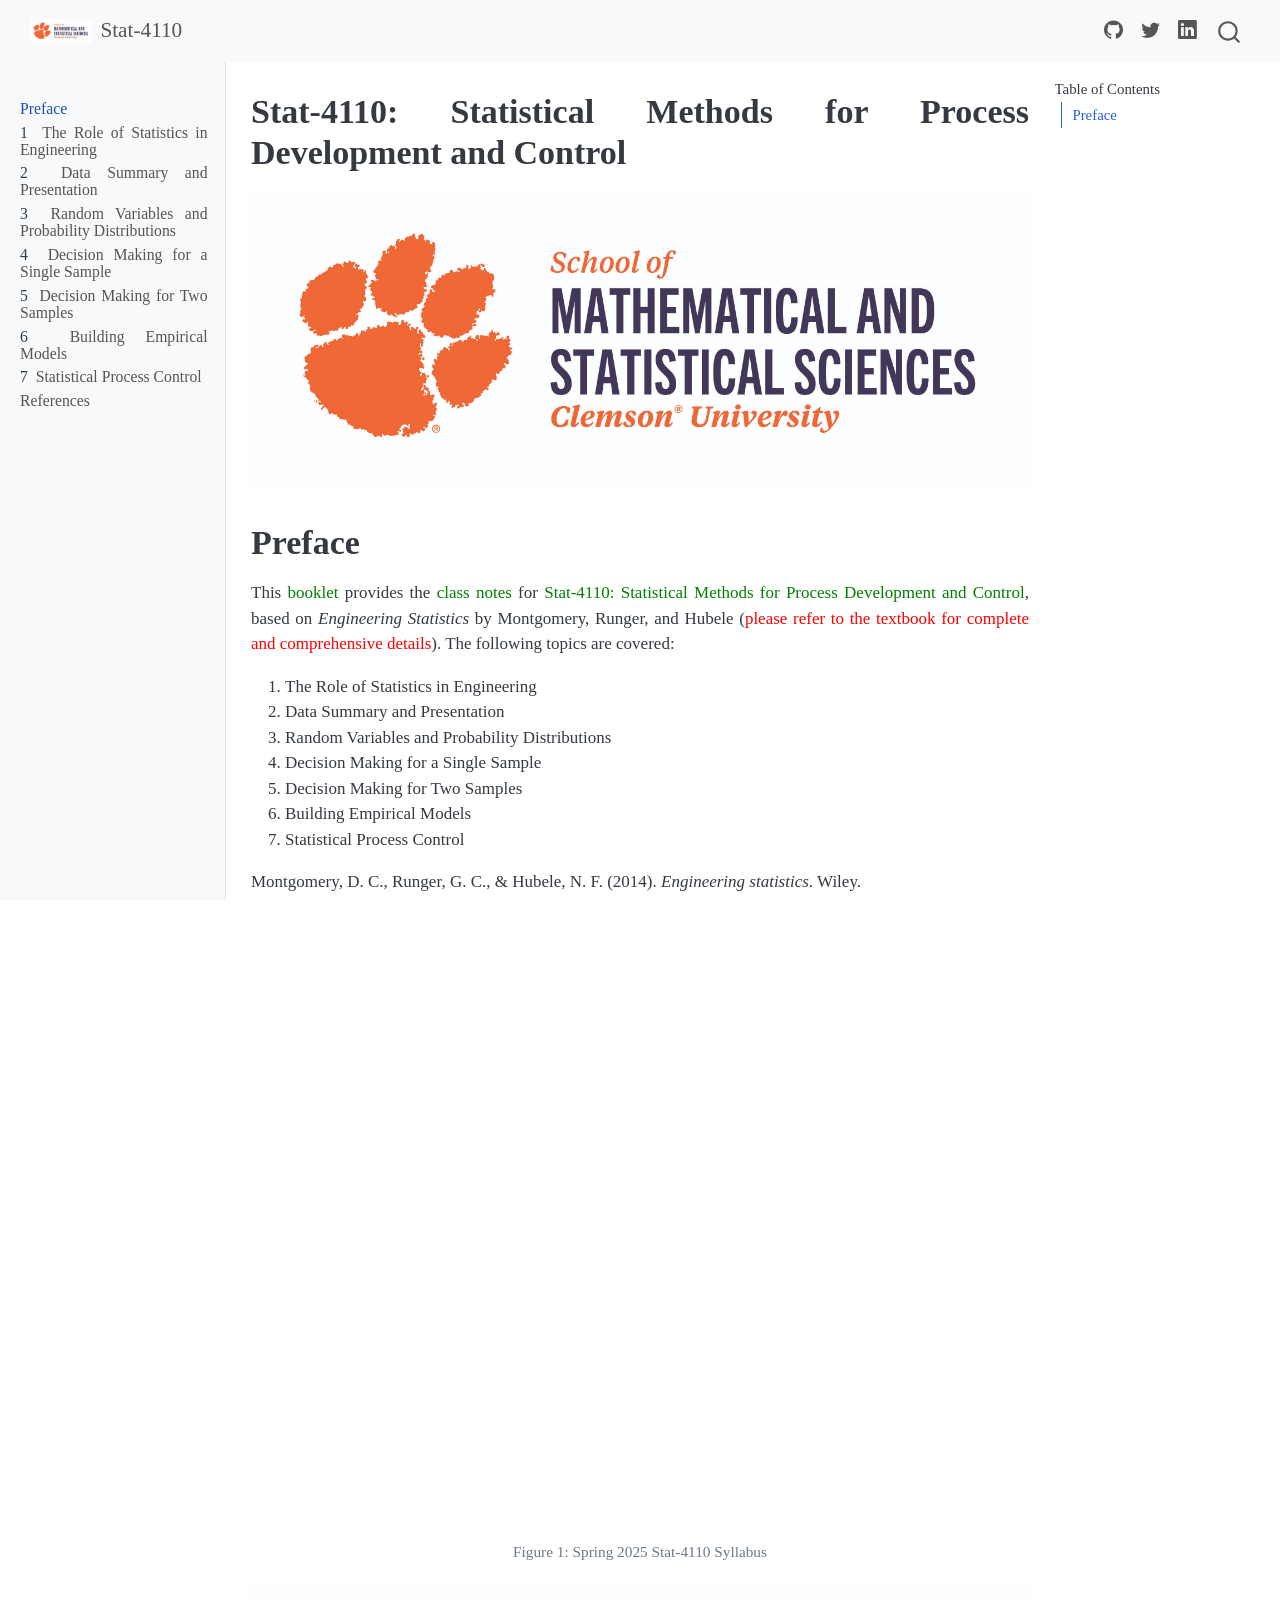
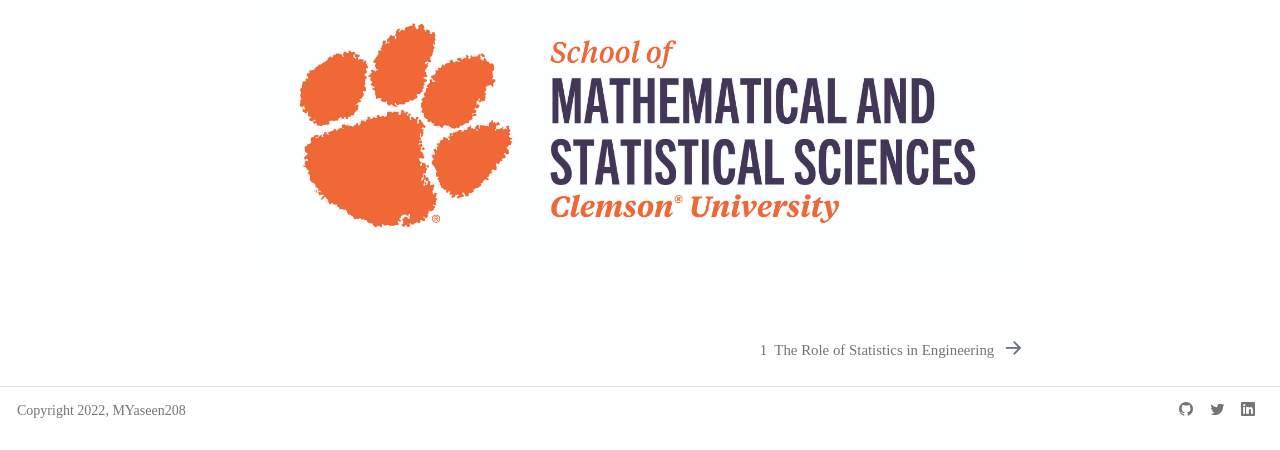
<file: index.html>
<!DOCTYPE html>
<html xmlns="http://www.w3.org/1999/xhtml" lang="en" xml:lang="en"><head>

<meta charset="utf-8">
<meta name="generator" content="quarto-1.7.13">

<meta name="viewport" content="width=device-width, initial-scale=1.0, user-scalable=yes">


<title>Stat-4110: Statistical Methods for Process Development and Control</title>
<style>
code{white-space: pre-wrap;}
span.smallcaps{font-variant: small-caps;}
div.columns{display: flex; gap: min(4vw, 1.5em);}
div.column{flex: auto; overflow-x: auto;}
div.hanging-indent{margin-left: 1.5em; text-indent: -1.5em;}
ul.task-list{list-style: none;}
ul.task-list li input[type="checkbox"] {
  width: 0.8em;
  margin: 0 0.8em 0.2em -1em; /* quarto-specific, see https://github.com/quarto-dev/quarto-cli/issues/4556 */ 
  vertical-align: middle;
}
</style>


<script src="site_libs/quarto-nav/quarto-nav.js"></script>
<script src="site_libs/quarto-nav/headroom.min.js"></script>
<script src="site_libs/clipboard/clipboard.min.js"></script>
<script src="site_libs/quarto-search/autocomplete.umd.js"></script>
<script src="site_libs/quarto-search/fuse.min.js"></script>
<script src="site_libs/quarto-search/quarto-search.js"></script>
<meta name="quarto:offset" content="./">
<link href="./Ch01.html" rel="next">
<script src="site_libs/quarto-html/quarto.js" type="module"></script>
<script src="site_libs/quarto-html/tabsets/tabsets.js" type="module"></script>
<script src="site_libs/quarto-html/popper.min.js"></script>
<script src="site_libs/quarto-html/tippy.umd.min.js"></script>
<script src="site_libs/quarto-html/anchor.min.js"></script>
<link href="site_libs/quarto-html/tippy.css" rel="stylesheet">
<link href="site_libs/quarto-html/quarto-syntax-highlighting-66ab7fd5e73b7f0a764e0d49b3e29ab1.css" rel="stylesheet" id="quarto-text-highlighting-styles">
<script src="site_libs/bootstrap/bootstrap.min.js"></script>
<link href="site_libs/bootstrap/bootstrap-icons.css" rel="stylesheet">
<link href="site_libs/bootstrap/bootstrap-6538b33ed9f7bbab4d3c1807d9130642.min.css" rel="stylesheet" append-hash="true" id="quarto-bootstrap" data-mode="light">
<script src="site_libs/quarto-contrib/glightbox/glightbox.min.js"></script>
<link href="site_libs/quarto-contrib/glightbox/glightbox.min.css" rel="stylesheet">
<link href="site_libs/quarto-contrib/glightbox/lightbox.css" rel="stylesheet">
<script id="quarto-search-options" type="application/json">{
  "location": "navbar",
  "copy-button": false,
  "collapse-after": 3,
  "panel-placement": "end",
  "type": "overlay",
  "limit": 50,
  "keyboard-shortcut": [
    "f",
    "/",
    "s"
  ],
  "show-item-context": false,
  "language": {
    "search-no-results-text": "No results",
    "search-matching-documents-text": "matching documents",
    "search-copy-link-title": "Copy link to search",
    "search-hide-matches-text": "Hide additional matches",
    "search-more-match-text": "more match in this document",
    "search-more-matches-text": "more matches in this document",
    "search-clear-button-title": "Clear",
    "search-text-placeholder": "",
    "search-detached-cancel-button-title": "Cancel",
    "search-submit-button-title": "Submit",
    "search-label": "Search"
  }
}</script>
<style>html{ scroll-behavior: smooth; }</style>


<link rel="stylesheet" href="styles.css">
</head>

<body class="nav-sidebar docked nav-fixed">

<div id="quarto-search-results"></div>
  <header id="quarto-header" class="headroom fixed-top">
    <nav class="navbar navbar-expand-lg " data-bs-theme="dark">
      <div class="navbar-container container-fluid">
      <div class="navbar-brand-container mx-auto">
    <a href="./index.html" class="navbar-brand navbar-brand-logo">
    <img src="././images/LogoSMSS.webp" alt="" class="navbar-logo">
    </a>
    <a class="navbar-brand" href="./index.html">
    <span class="navbar-title">Stat-4110</span>
    </a>
  </div>
            <div id="quarto-search" class="" title="Search"></div>
          <button class="navbar-toggler" type="button" data-bs-toggle="collapse" data-bs-target="#navbarCollapse" aria-controls="navbarCollapse" role="menu" aria-expanded="false" aria-label="Toggle navigation" onclick="if (window.quartoToggleHeadroom) { window.quartoToggleHeadroom(); }">
  <span class="navbar-toggler-icon"></span>
</button>
          <div class="collapse navbar-collapse" id="navbarCollapse">
            <ul class="navbar-nav navbar-nav-scroll ms-auto">
  <li class="nav-item compact">
    <a class="nav-link" href="https://github.com/MYaseen208"> <i class="bi bi-github" role="img">
</i> 
<span class="menu-text"></span></a>
  </li>  
  <li class="nav-item compact">
    <a class="nav-link" href="https://twitter.com/MYaseen208"> <i class="bi bi-twitter" role="img">
</i> 
<span class="menu-text"></span></a>
  </li>  
  <li class="nav-item compact">
    <a class="nav-link" href="https://www.linkedin.com/in/muhammad-yaseen-247800b4/"> <i class="bi bi-linkedin" role="img">
</i> 
<span class="menu-text"></span></a>
  </li>  
</ul>
          </div> <!-- /navcollapse -->
            <div class="quarto-navbar-tools">
</div>
      </div> <!-- /container-fluid -->
    </nav>
  <nav class="quarto-secondary-nav">
    <div class="container-fluid d-flex">
      <button type="button" class="quarto-btn-toggle btn" data-bs-toggle="collapse" role="button" data-bs-target=".quarto-sidebar-collapse-item" aria-controls="quarto-sidebar" aria-expanded="false" aria-label="Toggle sidebar navigation" onclick="if (window.quartoToggleHeadroom) { window.quartoToggleHeadroom(); }">
        <i class="bi bi-layout-text-sidebar-reverse"></i>
      </button>
        <nav class="quarto-page-breadcrumbs" aria-label="breadcrumb"><ol class="breadcrumb"><li class="breadcrumb-item"><a href="./index.html">Preface</a></li></ol></nav>
        <a class="flex-grow-1" role="navigation" data-bs-toggle="collapse" data-bs-target=".quarto-sidebar-collapse-item" aria-controls="quarto-sidebar" aria-expanded="false" aria-label="Toggle sidebar navigation" onclick="if (window.quartoToggleHeadroom) { window.quartoToggleHeadroom(); }">      
        </a>
    </div>
  </nav>
</header>
<!-- content -->
<div id="quarto-content" class="quarto-container page-columns page-rows-contents page-layout-article page-navbar">
<!-- sidebar -->
  <nav id="quarto-sidebar" class="sidebar collapse collapse-horizontal quarto-sidebar-collapse-item sidebar-navigation docked overflow-auto">
    <div class="sidebar-menu-container"> 
    <ul class="list-unstyled mt-1">
        <li class="sidebar-item">
  <div class="sidebar-item-container"> 
  <a href="./index.html" class="sidebar-item-text sidebar-link active">
 <span class="menu-text">Preface</span></a>
  </div>
</li>
        <li class="sidebar-item">
  <div class="sidebar-item-container"> 
  <a href="./Ch01.html" class="sidebar-item-text sidebar-link">
 <span class="menu-text"><span class="chapter-number">1</span>&nbsp; <span class="chapter-title">The Role of Statistics in Engineering</span></span></a>
  </div>
</li>
        <li class="sidebar-item">
  <div class="sidebar-item-container"> 
  <a href="./Ch02.html" class="sidebar-item-text sidebar-link">
 <span class="menu-text"><span class="chapter-number">2</span>&nbsp; <span class="chapter-title">Data Summary and Presentation</span></span></a>
  </div>
</li>
        <li class="sidebar-item">
  <div class="sidebar-item-container"> 
  <a href="./Ch03.html" class="sidebar-item-text sidebar-link">
 <span class="menu-text"><span class="chapter-number">3</span>&nbsp; <span class="chapter-title">Random Variables and Probability Distributions</span></span></a>
  </div>
</li>
        <li class="sidebar-item">
  <div class="sidebar-item-container"> 
  <a href="./Ch04.html" class="sidebar-item-text sidebar-link">
 <span class="menu-text"><span class="chapter-number">4</span>&nbsp; <span class="chapter-title">Decision Making for a Single Sample</span></span></a>
  </div>
</li>
        <li class="sidebar-item">
  <div class="sidebar-item-container"> 
  <a href="./Ch05.html" class="sidebar-item-text sidebar-link">
 <span class="menu-text"><span class="chapter-number">5</span>&nbsp; <span class="chapter-title">Decision Making for Two Samples</span></span></a>
  </div>
</li>
        <li class="sidebar-item">
  <div class="sidebar-item-container"> 
  <a href="./Ch06.html" class="sidebar-item-text sidebar-link">
 <span class="menu-text"><span class="chapter-number">6</span>&nbsp; <span class="chapter-title">Building Empirical Models</span></span></a>
  </div>
</li>
        <li class="sidebar-item">
  <div class="sidebar-item-container"> 
  <a href="./Ch08.html" class="sidebar-item-text sidebar-link">
 <span class="menu-text"><span class="chapter-number">7</span>&nbsp; <span class="chapter-title">Statistical Process Control</span></span></a>
  </div>
</li>
        <li class="sidebar-item">
  <div class="sidebar-item-container"> 
  <a href="./references.html" class="sidebar-item-text sidebar-link">
 <span class="menu-text">References</span></a>
  </div>
</li>
    </ul>
    </div>
</nav>
<div id="quarto-sidebar-glass" class="quarto-sidebar-collapse-item" data-bs-toggle="collapse" data-bs-target=".quarto-sidebar-collapse-item"></div>
<!-- margin-sidebar -->
    <div id="quarto-margin-sidebar" class="sidebar margin-sidebar">
        <nav id="TOC" role="doc-toc" class="toc-active" data-toc-expanded="4">
    <h2 id="toc-title">Table of Contents</h2>
   
  <ul>
  <li><a href="#preface" id="toc-preface" class="nav-link active" data-scroll-target="#preface">Preface</a></li>
  </ul>
</nav>
    </div>
<!-- main -->
<main class="content" id="quarto-document-content">

<header id="title-block-header" class="quarto-title-block default">
<div class="quarto-title">
<h1 class="title">Stat-4110: Statistical Methods for Process Development and Control</h1>
</div>



<div class="quarto-title-meta">

    
  
    
  </div>
  


</header>


<p><a href="./images/LogoSMSS.webp" class="lightbox" data-gallery="quarto-lightbox-gallery-1"><img src="./images/LogoSMSS.webp" class="img-fluid"></a></p>
<section id="preface" class="level1 unnumbered">
<h1 class="unnumbered">Preface</h1>
<p>This <span style="color:green">booklet</span> provides the <span style="color:green">class notes</span> for <span style="color:green">Stat-4110: Statistical Methods for Process Development and Control</span>, based on <em>Engineering Statistics</em> by Montgomery, Runger, and Hubele (<span style="color:red">please refer to the textbook for complete and comprehensive details</span>). The following topics are covered:</p>
<ol type="1">
<li>The Role of Statistics in Engineering</li>
<li>Data Summary and Presentation</li>
<li>Random Variables and Probability Distributions</li>
<li>Decision Making for a Single Sample</li>
<li>Decision Making for Two Samples</li>
<li>Building Empirical Models</li>
<li>Statistical Process Control</li>
</ol>
<p>Montgomery, D. C., Runger, G. C., &amp; Hubele, N. F. (2014). <em>Engineering statistics</em>. Wiley.</p>
<div id="fig-Spring2025Syllabus" class="quarto-float quarto-figure quarto-figure-center anchored">
<figure class="quarto-float quarto-float-fig figure">
<div aria-describedby="fig-Spring2025Syllabus-caption-0ceaefa1-69ba-4598-a22c-09a6ac19f8ca">
<iframe width="100%" height="600" src="./images/Stat4110Spring2025Syllabus.pdf">
</iframe>
</div>
<figcaption class="quarto-float-caption-bottom quarto-float-caption quarto-float-fig" id="fig-Spring2025Syllabus-caption-0ceaefa1-69ba-4598-a22c-09a6ac19f8ca">
Figure&nbsp;1: Spring 2025 Stat-4110 Syllabus
</figcaption>
</figure>
</div>
<p><a href="./images/LogoSMSS.webp" class="lightbox" data-gallery="quarto-lightbox-gallery-2"><img src="./images/LogoSMSS.webp" class="img-fluid"></a></p>


</section>

</main> <!-- /main -->
<script id="quarto-html-after-body" type="application/javascript">
window.document.addEventListener("DOMContentLoaded", function (event) {
  const toggleBodyColorMode = (bsSheetEl) => {
    const mode = bsSheetEl.getAttribute("data-mode");
    const bodyEl = window.document.querySelector("body");
    if (mode === "dark") {
      bodyEl.classList.add("quarto-dark");
      bodyEl.classList.remove("quarto-light");
    } else {
      bodyEl.classList.add("quarto-light");
      bodyEl.classList.remove("quarto-dark");
    }
  }
  const toggleBodyColorPrimary = () => {
    const bsSheetEl = window.document.querySelector("link#quarto-bootstrap");
    if (bsSheetEl) {
      toggleBodyColorMode(bsSheetEl);
    }
  }
  toggleBodyColorPrimary();  
  const icon = "";
  const anchorJS = new window.AnchorJS();
  anchorJS.options = {
    placement: 'right',
    icon: icon
  };
  anchorJS.add('.anchored');
  const isCodeAnnotation = (el) => {
    for (const clz of el.classList) {
      if (clz.startsWith('code-annotation-')) {                     
        return true;
      }
    }
    return false;
  }
  const onCopySuccess = function(e) {
    // button target
    const button = e.trigger;
    // don't keep focus
    button.blur();
    // flash "checked"
    button.classList.add('code-copy-button-checked');
    var currentTitle = button.getAttribute("title");
    button.setAttribute("title", "Copied!");
    let tooltip;
    if (window.bootstrap) {
      button.setAttribute("data-bs-toggle", "tooltip");
      button.setAttribute("data-bs-placement", "left");
      button.setAttribute("data-bs-title", "Copied!");
      tooltip = new bootstrap.Tooltip(button, 
        { trigger: "manual", 
          customClass: "code-copy-button-tooltip",
          offset: [0, -8]});
      tooltip.show();    
    }
    setTimeout(function() {
      if (tooltip) {
        tooltip.hide();
        button.removeAttribute("data-bs-title");
        button.removeAttribute("data-bs-toggle");
        button.removeAttribute("data-bs-placement");
      }
      button.setAttribute("title", currentTitle);
      button.classList.remove('code-copy-button-checked');
    }, 1000);
    // clear code selection
    e.clearSelection();
  }
  const getTextToCopy = function(trigger) {
      const codeEl = trigger.previousElementSibling.cloneNode(true);
      for (const childEl of codeEl.children) {
        if (isCodeAnnotation(childEl)) {
          childEl.remove();
        }
      }
      return codeEl.innerText;
  }
  const clipboard = new window.ClipboardJS('.code-copy-button:not([data-in-quarto-modal])', {
    text: getTextToCopy
  });
  clipboard.on('success', onCopySuccess);
  if (window.document.getElementById('quarto-embedded-source-code-modal')) {
    const clipboardModal = new window.ClipboardJS('.code-copy-button[data-in-quarto-modal]', {
      text: getTextToCopy,
      container: window.document.getElementById('quarto-embedded-source-code-modal')
    });
    clipboardModal.on('success', onCopySuccess);
  }
    var localhostRegex = new RegExp(/^(?:http|https):\/\/localhost\:?[0-9]*\//);
    var mailtoRegex = new RegExp(/^mailto:/);
      var filterRegex = new RegExp('/' + window.location.host + '/');
    var isInternal = (href) => {
        return filterRegex.test(href) || localhostRegex.test(href) || mailtoRegex.test(href);
    }
    // Inspect non-navigation links and adorn them if external
 	var links = window.document.querySelectorAll('a[href]:not(.nav-link):not(.navbar-brand):not(.toc-action):not(.sidebar-link):not(.sidebar-item-toggle):not(.pagination-link):not(.no-external):not([aria-hidden]):not(.dropdown-item):not(.quarto-navigation-tool):not(.about-link)');
    for (var i=0; i<links.length; i++) {
      const link = links[i];
      if (!isInternal(link.href)) {
        // undo the damage that might have been done by quarto-nav.js in the case of
        // links that we want to consider external
        if (link.dataset.originalHref !== undefined) {
          link.href = link.dataset.originalHref;
        }
      }
    }
  function tippyHover(el, contentFn, onTriggerFn, onUntriggerFn) {
    const config = {
      allowHTML: true,
      maxWidth: 500,
      delay: 100,
      arrow: false,
      appendTo: function(el) {
          return el.parentElement;
      },
      interactive: true,
      interactiveBorder: 10,
      theme: 'quarto',
      placement: 'bottom-start',
    };
    if (contentFn) {
      config.content = contentFn;
    }
    if (onTriggerFn) {
      config.onTrigger = onTriggerFn;
    }
    if (onUntriggerFn) {
      config.onUntrigger = onUntriggerFn;
    }
    window.tippy(el, config); 
  }
  const noterefs = window.document.querySelectorAll('a[role="doc-noteref"]');
  for (var i=0; i<noterefs.length; i++) {
    const ref = noterefs[i];
    tippyHover(ref, function() {
      // use id or data attribute instead here
      let href = ref.getAttribute('data-footnote-href') || ref.getAttribute('href');
      try { href = new URL(href).hash; } catch {}
      const id = href.replace(/^#\/?/, "");
      const note = window.document.getElementById(id);
      if (note) {
        return note.innerHTML;
      } else {
        return "";
      }
    });
  }
  const xrefs = window.document.querySelectorAll('a.quarto-xref');
  const processXRef = (id, note) => {
    // Strip column container classes
    const stripColumnClz = (el) => {
      el.classList.remove("page-full", "page-columns");
      if (el.children) {
        for (const child of el.children) {
          stripColumnClz(child);
        }
      }
    }
    stripColumnClz(note)
    if (id === null || id.startsWith('sec-')) {
      // Special case sections, only their first couple elements
      const container = document.createElement("div");
      if (note.children && note.children.length > 2) {
        container.appendChild(note.children[0].cloneNode(true));
        for (let i = 1; i < note.children.length; i++) {
          const child = note.children[i];
          if (child.tagName === "P" && child.innerText === "") {
            continue;
          } else {
            container.appendChild(child.cloneNode(true));
            break;
          }
        }
        if (window.Quarto?.typesetMath) {
          window.Quarto.typesetMath(container);
        }
        return container.innerHTML
      } else {
        if (window.Quarto?.typesetMath) {
          window.Quarto.typesetMath(note);
        }
        return note.innerHTML;
      }
    } else {
      // Remove any anchor links if they are present
      const anchorLink = note.querySelector('a.anchorjs-link');
      if (anchorLink) {
        anchorLink.remove();
      }
      if (window.Quarto?.typesetMath) {
        window.Quarto.typesetMath(note);
      }
      if (note.classList.contains("callout")) {
        return note.outerHTML;
      } else {
        return note.innerHTML;
      }
    }
  }
  for (var i=0; i<xrefs.length; i++) {
    const xref = xrefs[i];
    tippyHover(xref, undefined, function(instance) {
      instance.disable();
      let url = xref.getAttribute('href');
      let hash = undefined; 
      if (url.startsWith('#')) {
        hash = url;
      } else {
        try { hash = new URL(url).hash; } catch {}
      }
      if (hash) {
        const id = hash.replace(/^#\/?/, "");
        const note = window.document.getElementById(id);
        if (note !== null) {
          try {
            const html = processXRef(id, note.cloneNode(true));
            instance.setContent(html);
          } finally {
            instance.enable();
            instance.show();
          }
        } else {
          // See if we can fetch this
          fetch(url.split('#')[0])
          .then(res => res.text())
          .then(html => {
            const parser = new DOMParser();
            const htmlDoc = parser.parseFromString(html, "text/html");
            const note = htmlDoc.getElementById(id);
            if (note !== null) {
              const html = processXRef(id, note);
              instance.setContent(html);
            } 
          }).finally(() => {
            instance.enable();
            instance.show();
          });
        }
      } else {
        // See if we can fetch a full url (with no hash to target)
        // This is a special case and we should probably do some content thinning / targeting
        fetch(url)
        .then(res => res.text())
        .then(html => {
          const parser = new DOMParser();
          const htmlDoc = parser.parseFromString(html, "text/html");
          const note = htmlDoc.querySelector('main.content');
          if (note !== null) {
            // This should only happen for chapter cross references
            // (since there is no id in the URL)
            // remove the first header
            if (note.children.length > 0 && note.children[0].tagName === "HEADER") {
              note.children[0].remove();
            }
            const html = processXRef(null, note);
            instance.setContent(html);
          } 
        }).finally(() => {
          instance.enable();
          instance.show();
        });
      }
    }, function(instance) {
    });
  }
      let selectedAnnoteEl;
      const selectorForAnnotation = ( cell, annotation) => {
        let cellAttr = 'data-code-cell="' + cell + '"';
        let lineAttr = 'data-code-annotation="' +  annotation + '"';
        const selector = 'span[' + cellAttr + '][' + lineAttr + ']';
        return selector;
      }
      const selectCodeLines = (annoteEl) => {
        const doc = window.document;
        const targetCell = annoteEl.getAttribute("data-target-cell");
        const targetAnnotation = annoteEl.getAttribute("data-target-annotation");
        const annoteSpan = window.document.querySelector(selectorForAnnotation(targetCell, targetAnnotation));
        const lines = annoteSpan.getAttribute("data-code-lines").split(",");
        const lineIds = lines.map((line) => {
          return targetCell + "-" + line;
        })
        let top = null;
        let height = null;
        let parent = null;
        if (lineIds.length > 0) {
            //compute the position of the single el (top and bottom and make a div)
            const el = window.document.getElementById(lineIds[0]);
            top = el.offsetTop;
            height = el.offsetHeight;
            parent = el.parentElement.parentElement;
          if (lineIds.length > 1) {
            const lastEl = window.document.getElementById(lineIds[lineIds.length - 1]);
            const bottom = lastEl.offsetTop + lastEl.offsetHeight;
            height = bottom - top;
          }
          if (top !== null && height !== null && parent !== null) {
            // cook up a div (if necessary) and position it 
            let div = window.document.getElementById("code-annotation-line-highlight");
            if (div === null) {
              div = window.document.createElement("div");
              div.setAttribute("id", "code-annotation-line-highlight");
              div.style.position = 'absolute';
              parent.appendChild(div);
            }
            div.style.top = top - 2 + "px";
            div.style.height = height + 4 + "px";
            div.style.left = 0;
            let gutterDiv = window.document.getElementById("code-annotation-line-highlight-gutter");
            if (gutterDiv === null) {
              gutterDiv = window.document.createElement("div");
              gutterDiv.setAttribute("id", "code-annotation-line-highlight-gutter");
              gutterDiv.style.position = 'absolute';
              const codeCell = window.document.getElementById(targetCell);
              const gutter = codeCell.querySelector('.code-annotation-gutter');
              gutter.appendChild(gutterDiv);
            }
            gutterDiv.style.top = top - 2 + "px";
            gutterDiv.style.height = height + 4 + "px";
          }
          selectedAnnoteEl = annoteEl;
        }
      };
      const unselectCodeLines = () => {
        const elementsIds = ["code-annotation-line-highlight", "code-annotation-line-highlight-gutter"];
        elementsIds.forEach((elId) => {
          const div = window.document.getElementById(elId);
          if (div) {
            div.remove();
          }
        });
        selectedAnnoteEl = undefined;
      };
        // Handle positioning of the toggle
    window.addEventListener(
      "resize",
      throttle(() => {
        elRect = undefined;
        if (selectedAnnoteEl) {
          selectCodeLines(selectedAnnoteEl);
        }
      }, 10)
    );
    function throttle(fn, ms) {
    let throttle = false;
    let timer;
      return (...args) => {
        if(!throttle) { // first call gets through
            fn.apply(this, args);
            throttle = true;
        } else { // all the others get throttled
            if(timer) clearTimeout(timer); // cancel #2
            timer = setTimeout(() => {
              fn.apply(this, args);
              timer = throttle = false;
            }, ms);
        }
      };
    }
      // Attach click handler to the DT
      const annoteDls = window.document.querySelectorAll('dt[data-target-cell]');
      for (const annoteDlNode of annoteDls) {
        annoteDlNode.addEventListener('click', (event) => {
          const clickedEl = event.target;
          if (clickedEl !== selectedAnnoteEl) {
            unselectCodeLines();
            const activeEl = window.document.querySelector('dt[data-target-cell].code-annotation-active');
            if (activeEl) {
              activeEl.classList.remove('code-annotation-active');
            }
            selectCodeLines(clickedEl);
            clickedEl.classList.add('code-annotation-active');
          } else {
            // Unselect the line
            unselectCodeLines();
            clickedEl.classList.remove('code-annotation-active');
          }
        });
      }
  const findCites = (el) => {
    const parentEl = el.parentElement;
    if (parentEl) {
      const cites = parentEl.dataset.cites;
      if (cites) {
        return {
          el,
          cites: cites.split(' ')
        };
      } else {
        return findCites(el.parentElement)
      }
    } else {
      return undefined;
    }
  };
  var bibliorefs = window.document.querySelectorAll('a[role="doc-biblioref"]');
  for (var i=0; i<bibliorefs.length; i++) {
    const ref = bibliorefs[i];
    const citeInfo = findCites(ref);
    if (citeInfo) {
      tippyHover(citeInfo.el, function() {
        var popup = window.document.createElement('div');
        citeInfo.cites.forEach(function(cite) {
          var citeDiv = window.document.createElement('div');
          citeDiv.classList.add('hanging-indent');
          citeDiv.classList.add('csl-entry');
          var biblioDiv = window.document.getElementById('ref-' + cite);
          if (biblioDiv) {
            citeDiv.innerHTML = biblioDiv.innerHTML;
          }
          popup.appendChild(citeDiv);
        });
        return popup.innerHTML;
      });
    }
  }
});
</script>
<nav class="page-navigation">
  <div class="nav-page nav-page-previous">
  </div>
  <div class="nav-page nav-page-next">
      <a href="./Ch01.html" class="pagination-link" aria-label="The Role of Statistics in Engineering">
        <span class="nav-page-text"><span class="chapter-number">1</span>&nbsp; <span class="chapter-title">The Role of Statistics in Engineering</span></span> <i class="bi bi-arrow-right-short"></i>
      </a>
  </div>
</nav>
</div> <!-- /content -->
<footer class="footer">
  <div class="nav-footer">
    <div class="nav-footer-left">
<p>Copyright 2022, MYaseen208</p>
</div>   
    <div class="nav-footer-center">
      &nbsp;
    </div>
    <div class="nav-footer-right">
      <ul class="footer-items list-unstyled">
    <li class="nav-item compact">
    <a class="nav-link" href="https://github.com/MYaseen208">
      <i class="bi bi-github" role="img">
</i> 
    </a>
  </li>  
    <li class="nav-item compact">
    <a class="nav-link" href="https://twitter.com/MYaseen208">
      <i class="bi bi-twitter" role="img">
</i> 
    </a>
  </li>  
    <li class="nav-item compact">
    <a class="nav-link" href="https://www.linkedin.com/in/muhammad-yaseen-247800b4/">
      <i class="bi bi-linkedin" role="img">
</i> 
    </a>
  </li>  
</ul>
    </div>
  </div>
</footer>
<script>var lightboxQuarto = GLightbox({"closeEffect":"fade","descPosition":"right","loop":false,"openEffect":"fade","selector":".lightbox"});
(function() {
  let previousOnload = window.onload;
  window.onload = () => {
    if (previousOnload) {
      previousOnload();
    }
    lightboxQuarto.on('slide_before_load', (data) => {
      const { slideIndex, slideNode, slideConfig, player, trigger } = data;
      const href = trigger.getAttribute('href');
      if (href !== null) {
        const imgEl = window.document.querySelector(`a[href="${href}"] img`);
        if (imgEl !== null) {
          const srcAttr = imgEl.getAttribute("src");
          if (srcAttr && srcAttr.startsWith("data:")) {
            slideConfig.href = srcAttr;
          }
        }
      } 
    });
  
    lightboxQuarto.on('slide_after_load', (data) => {
      const { slideIndex, slideNode, slideConfig, player, trigger } = data;
      if (window.Quarto?.typesetMath) {
        window.Quarto.typesetMath(slideNode);
      }
    });
  
  };
  
})();
          </script>




<script src="site_libs/quarto-html/zenscroll-min.js"></script>
</body></html>
</file>
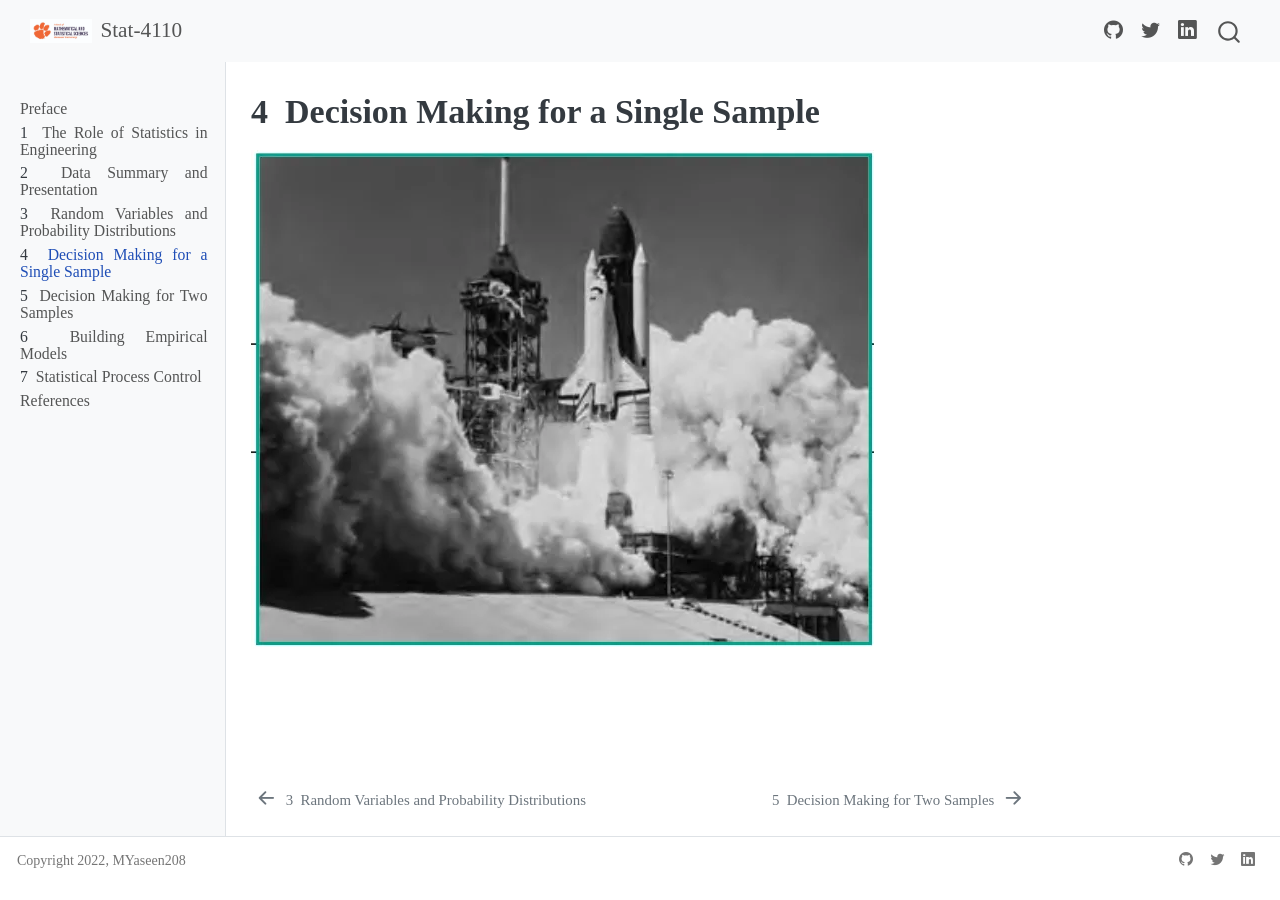
<file: Ch04.html>
<!DOCTYPE html>
<html xmlns="http://www.w3.org/1999/xhtml" lang="en" xml:lang="en"><head>

<meta charset="utf-8">
<meta name="generator" content="quarto-1.7.13">

<meta name="viewport" content="width=device-width, initial-scale=1.0, user-scalable=yes">


<title>4&nbsp; Decision Making for a Single Sample – Stat-4110: Statistical Methods for Process Development and Control</title>
<style>
code{white-space: pre-wrap;}
span.smallcaps{font-variant: small-caps;}
div.columns{display: flex; gap: min(4vw, 1.5em);}
div.column{flex: auto; overflow-x: auto;}
div.hanging-indent{margin-left: 1.5em; text-indent: -1.5em;}
ul.task-list{list-style: none;}
ul.task-list li input[type="checkbox"] {
  width: 0.8em;
  margin: 0 0.8em 0.2em -1em; /* quarto-specific, see https://github.com/quarto-dev/quarto-cli/issues/4556 */ 
  vertical-align: middle;
}
</style>


<script src="site_libs/quarto-nav/quarto-nav.js"></script>
<script src="site_libs/quarto-nav/headroom.min.js"></script>
<script src="site_libs/clipboard/clipboard.min.js"></script>
<script src="site_libs/quarto-search/autocomplete.umd.js"></script>
<script src="site_libs/quarto-search/fuse.min.js"></script>
<script src="site_libs/quarto-search/quarto-search.js"></script>
<meta name="quarto:offset" content="./">
<link href="./Ch05.html" rel="next">
<link href="./Ch03.html" rel="prev">
<script src="site_libs/quarto-html/quarto.js" type="module"></script>
<script src="site_libs/quarto-html/tabsets/tabsets.js" type="module"></script>
<script src="site_libs/quarto-html/popper.min.js"></script>
<script src="site_libs/quarto-html/tippy.umd.min.js"></script>
<script src="site_libs/quarto-html/anchor.min.js"></script>
<link href="site_libs/quarto-html/tippy.css" rel="stylesheet">
<link href="site_libs/quarto-html/quarto-syntax-highlighting-66ab7fd5e73b7f0a764e0d49b3e29ab1.css" rel="stylesheet" id="quarto-text-highlighting-styles">
<script src="site_libs/bootstrap/bootstrap.min.js"></script>
<link href="site_libs/bootstrap/bootstrap-icons.css" rel="stylesheet">
<link href="site_libs/bootstrap/bootstrap-6538b33ed9f7bbab4d3c1807d9130642.min.css" rel="stylesheet" append-hash="true" id="quarto-bootstrap" data-mode="light">
<script src="site_libs/quarto-contrib/glightbox/glightbox.min.js"></script>
<link href="site_libs/quarto-contrib/glightbox/glightbox.min.css" rel="stylesheet">
<link href="site_libs/quarto-contrib/glightbox/lightbox.css" rel="stylesheet">
<script id="quarto-search-options" type="application/json">{
  "location": "navbar",
  "copy-button": false,
  "collapse-after": 3,
  "panel-placement": "end",
  "type": "overlay",
  "limit": 50,
  "keyboard-shortcut": [
    "f",
    "/",
    "s"
  ],
  "show-item-context": false,
  "language": {
    "search-no-results-text": "No results",
    "search-matching-documents-text": "matching documents",
    "search-copy-link-title": "Copy link to search",
    "search-hide-matches-text": "Hide additional matches",
    "search-more-match-text": "more match in this document",
    "search-more-matches-text": "more matches in this document",
    "search-clear-button-title": "Clear",
    "search-text-placeholder": "",
    "search-detached-cancel-button-title": "Cancel",
    "search-submit-button-title": "Submit",
    "search-label": "Search"
  }
}</script>
<style>html{ scroll-behavior: smooth; }</style>


<link rel="stylesheet" href="styles.css">
</head>

<body class="nav-sidebar docked nav-fixed">

<div id="quarto-search-results"></div>
  <header id="quarto-header" class="headroom fixed-top">
    <nav class="navbar navbar-expand-lg " data-bs-theme="dark">
      <div class="navbar-container container-fluid">
      <div class="navbar-brand-container mx-auto">
    <a href="./index.html" class="navbar-brand navbar-brand-logo">
    <img src="././images/LogoSMSS.webp" alt="" class="navbar-logo">
    </a>
    <a class="navbar-brand" href="./index.html">
    <span class="navbar-title">Stat-4110</span>
    </a>
  </div>
            <div id="quarto-search" class="" title="Search"></div>
          <button class="navbar-toggler" type="button" data-bs-toggle="collapse" data-bs-target="#navbarCollapse" aria-controls="navbarCollapse" role="menu" aria-expanded="false" aria-label="Toggle navigation" onclick="if (window.quartoToggleHeadroom) { window.quartoToggleHeadroom(); }">
  <span class="navbar-toggler-icon"></span>
</button>
          <div class="collapse navbar-collapse" id="navbarCollapse">
            <ul class="navbar-nav navbar-nav-scroll ms-auto">
  <li class="nav-item compact">
    <a class="nav-link" href="https://github.com/MYaseen208"> <i class="bi bi-github" role="img">
</i> 
<span class="menu-text"></span></a>
  </li>  
  <li class="nav-item compact">
    <a class="nav-link" href="https://twitter.com/MYaseen208"> <i class="bi bi-twitter" role="img">
</i> 
<span class="menu-text"></span></a>
  </li>  
  <li class="nav-item compact">
    <a class="nav-link" href="https://www.linkedin.com/in/muhammad-yaseen-247800b4/"> <i class="bi bi-linkedin" role="img">
</i> 
<span class="menu-text"></span></a>
  </li>  
</ul>
          </div> <!-- /navcollapse -->
            <div class="quarto-navbar-tools">
</div>
      </div> <!-- /container-fluid -->
    </nav>
  <nav class="quarto-secondary-nav">
    <div class="container-fluid d-flex">
      <button type="button" class="quarto-btn-toggle btn" data-bs-toggle="collapse" role="button" data-bs-target=".quarto-sidebar-collapse-item" aria-controls="quarto-sidebar" aria-expanded="false" aria-label="Toggle sidebar navigation" onclick="if (window.quartoToggleHeadroom) { window.quartoToggleHeadroom(); }">
        <i class="bi bi-layout-text-sidebar-reverse"></i>
      </button>
        <nav class="quarto-page-breadcrumbs" aria-label="breadcrumb"><ol class="breadcrumb"><li class="breadcrumb-item"><a href="./Ch04.html"><span class="chapter-number">4</span>&nbsp; <span class="chapter-title">Decision Making for a Single Sample</span></a></li></ol></nav>
        <a class="flex-grow-1" role="navigation" data-bs-toggle="collapse" data-bs-target=".quarto-sidebar-collapse-item" aria-controls="quarto-sidebar" aria-expanded="false" aria-label="Toggle sidebar navigation" onclick="if (window.quartoToggleHeadroom) { window.quartoToggleHeadroom(); }">      
        </a>
    </div>
  </nav>
</header>
<!-- content -->
<div id="quarto-content" class="quarto-container page-columns page-rows-contents page-layout-article page-navbar">
<!-- sidebar -->
  <nav id="quarto-sidebar" class="sidebar collapse collapse-horizontal quarto-sidebar-collapse-item sidebar-navigation docked overflow-auto">
    <div class="sidebar-menu-container"> 
    <ul class="list-unstyled mt-1">
        <li class="sidebar-item">
  <div class="sidebar-item-container"> 
  <a href="./index.html" class="sidebar-item-text sidebar-link">
 <span class="menu-text">Preface</span></a>
  </div>
</li>
        <li class="sidebar-item">
  <div class="sidebar-item-container"> 
  <a href="./Ch01.html" class="sidebar-item-text sidebar-link">
 <span class="menu-text"><span class="chapter-number">1</span>&nbsp; <span class="chapter-title">The Role of Statistics in Engineering</span></span></a>
  </div>
</li>
        <li class="sidebar-item">
  <div class="sidebar-item-container"> 
  <a href="./Ch02.html" class="sidebar-item-text sidebar-link">
 <span class="menu-text"><span class="chapter-number">2</span>&nbsp; <span class="chapter-title">Data Summary and Presentation</span></span></a>
  </div>
</li>
        <li class="sidebar-item">
  <div class="sidebar-item-container"> 
  <a href="./Ch03.html" class="sidebar-item-text sidebar-link">
 <span class="menu-text"><span class="chapter-number">3</span>&nbsp; <span class="chapter-title">Random Variables and Probability Distributions</span></span></a>
  </div>
</li>
        <li class="sidebar-item">
  <div class="sidebar-item-container"> 
  <a href="./Ch04.html" class="sidebar-item-text sidebar-link active">
 <span class="menu-text"><span class="chapter-number">4</span>&nbsp; <span class="chapter-title">Decision Making for a Single Sample</span></span></a>
  </div>
</li>
        <li class="sidebar-item">
  <div class="sidebar-item-container"> 
  <a href="./Ch05.html" class="sidebar-item-text sidebar-link">
 <span class="menu-text"><span class="chapter-number">5</span>&nbsp; <span class="chapter-title">Decision Making for Two Samples</span></span></a>
  </div>
</li>
        <li class="sidebar-item">
  <div class="sidebar-item-container"> 
  <a href="./Ch06.html" class="sidebar-item-text sidebar-link">
 <span class="menu-text"><span class="chapter-number">6</span>&nbsp; <span class="chapter-title">Building Empirical Models</span></span></a>
  </div>
</li>
        <li class="sidebar-item">
  <div class="sidebar-item-container"> 
  <a href="./Ch08.html" class="sidebar-item-text sidebar-link">
 <span class="menu-text"><span class="chapter-number">7</span>&nbsp; <span class="chapter-title">Statistical Process Control</span></span></a>
  </div>
</li>
        <li class="sidebar-item">
  <div class="sidebar-item-container"> 
  <a href="./references.html" class="sidebar-item-text sidebar-link">
 <span class="menu-text">References</span></a>
  </div>
</li>
    </ul>
    </div>
</nav>
<div id="quarto-sidebar-glass" class="quarto-sidebar-collapse-item" data-bs-toggle="collapse" data-bs-target=".quarto-sidebar-collapse-item"></div>
<!-- margin-sidebar -->
    <div id="quarto-margin-sidebar" class="sidebar margin-sidebar zindex-bottom">
        
    </div>
<!-- main -->
<main class="content" id="quarto-document-content">

<header id="title-block-header" class="quarto-title-block default">
<div class="quarto-title">
<h1 class="title"><span class="chapter-number">4</span>&nbsp; <span class="chapter-title">Decision Making for a Single Sample</span></h1>
</div>



<div class="quarto-title-meta">

    
  
    
  </div>
  


</header>


<div class="fullwidth">
<p><a href="./images/Fig4.0.webp" class="lightbox" data-gallery="quarto-lightbox-gallery-1"><img src="./images/Fig4.0.webp" class="img-fluid"></a></p>
</div>



</main> <!-- /main -->
<script id="quarto-html-after-body" type="application/javascript">
window.document.addEventListener("DOMContentLoaded", function (event) {
  const toggleBodyColorMode = (bsSheetEl) => {
    const mode = bsSheetEl.getAttribute("data-mode");
    const bodyEl = window.document.querySelector("body");
    if (mode === "dark") {
      bodyEl.classList.add("quarto-dark");
      bodyEl.classList.remove("quarto-light");
    } else {
      bodyEl.classList.add("quarto-light");
      bodyEl.classList.remove("quarto-dark");
    }
  }
  const toggleBodyColorPrimary = () => {
    const bsSheetEl = window.document.querySelector("link#quarto-bootstrap");
    if (bsSheetEl) {
      toggleBodyColorMode(bsSheetEl);
    }
  }
  toggleBodyColorPrimary();  
  const icon = "";
  const anchorJS = new window.AnchorJS();
  anchorJS.options = {
    placement: 'right',
    icon: icon
  };
  anchorJS.add('.anchored');
  const isCodeAnnotation = (el) => {
    for (const clz of el.classList) {
      if (clz.startsWith('code-annotation-')) {                     
        return true;
      }
    }
    return false;
  }
  const onCopySuccess = function(e) {
    // button target
    const button = e.trigger;
    // don't keep focus
    button.blur();
    // flash "checked"
    button.classList.add('code-copy-button-checked');
    var currentTitle = button.getAttribute("title");
    button.setAttribute("title", "Copied!");
    let tooltip;
    if (window.bootstrap) {
      button.setAttribute("data-bs-toggle", "tooltip");
      button.setAttribute("data-bs-placement", "left");
      button.setAttribute("data-bs-title", "Copied!");
      tooltip = new bootstrap.Tooltip(button, 
        { trigger: "manual", 
          customClass: "code-copy-button-tooltip",
          offset: [0, -8]});
      tooltip.show();    
    }
    setTimeout(function() {
      if (tooltip) {
        tooltip.hide();
        button.removeAttribute("data-bs-title");
        button.removeAttribute("data-bs-toggle");
        button.removeAttribute("data-bs-placement");
      }
      button.setAttribute("title", currentTitle);
      button.classList.remove('code-copy-button-checked');
    }, 1000);
    // clear code selection
    e.clearSelection();
  }
  const getTextToCopy = function(trigger) {
      const codeEl = trigger.previousElementSibling.cloneNode(true);
      for (const childEl of codeEl.children) {
        if (isCodeAnnotation(childEl)) {
          childEl.remove();
        }
      }
      return codeEl.innerText;
  }
  const clipboard = new window.ClipboardJS('.code-copy-button:not([data-in-quarto-modal])', {
    text: getTextToCopy
  });
  clipboard.on('success', onCopySuccess);
  if (window.document.getElementById('quarto-embedded-source-code-modal')) {
    const clipboardModal = new window.ClipboardJS('.code-copy-button[data-in-quarto-modal]', {
      text: getTextToCopy,
      container: window.document.getElementById('quarto-embedded-source-code-modal')
    });
    clipboardModal.on('success', onCopySuccess);
  }
    var localhostRegex = new RegExp(/^(?:http|https):\/\/localhost\:?[0-9]*\//);
    var mailtoRegex = new RegExp(/^mailto:/);
      var filterRegex = new RegExp('/' + window.location.host + '/');
    var isInternal = (href) => {
        return filterRegex.test(href) || localhostRegex.test(href) || mailtoRegex.test(href);
    }
    // Inspect non-navigation links and adorn them if external
 	var links = window.document.querySelectorAll('a[href]:not(.nav-link):not(.navbar-brand):not(.toc-action):not(.sidebar-link):not(.sidebar-item-toggle):not(.pagination-link):not(.no-external):not([aria-hidden]):not(.dropdown-item):not(.quarto-navigation-tool):not(.about-link)');
    for (var i=0; i<links.length; i++) {
      const link = links[i];
      if (!isInternal(link.href)) {
        // undo the damage that might have been done by quarto-nav.js in the case of
        // links that we want to consider external
        if (link.dataset.originalHref !== undefined) {
          link.href = link.dataset.originalHref;
        }
      }
    }
  function tippyHover(el, contentFn, onTriggerFn, onUntriggerFn) {
    const config = {
      allowHTML: true,
      maxWidth: 500,
      delay: 100,
      arrow: false,
      appendTo: function(el) {
          return el.parentElement;
      },
      interactive: true,
      interactiveBorder: 10,
      theme: 'quarto',
      placement: 'bottom-start',
    };
    if (contentFn) {
      config.content = contentFn;
    }
    if (onTriggerFn) {
      config.onTrigger = onTriggerFn;
    }
    if (onUntriggerFn) {
      config.onUntrigger = onUntriggerFn;
    }
    window.tippy(el, config); 
  }
  const noterefs = window.document.querySelectorAll('a[role="doc-noteref"]');
  for (var i=0; i<noterefs.length; i++) {
    const ref = noterefs[i];
    tippyHover(ref, function() {
      // use id or data attribute instead here
      let href = ref.getAttribute('data-footnote-href') || ref.getAttribute('href');
      try { href = new URL(href).hash; } catch {}
      const id = href.replace(/^#\/?/, "");
      const note = window.document.getElementById(id);
      if (note) {
        return note.innerHTML;
      } else {
        return "";
      }
    });
  }
  const xrefs = window.document.querySelectorAll('a.quarto-xref');
  const processXRef = (id, note) => {
    // Strip column container classes
    const stripColumnClz = (el) => {
      el.classList.remove("page-full", "page-columns");
      if (el.children) {
        for (const child of el.children) {
          stripColumnClz(child);
        }
      }
    }
    stripColumnClz(note)
    if (id === null || id.startsWith('sec-')) {
      // Special case sections, only their first couple elements
      const container = document.createElement("div");
      if (note.children && note.children.length > 2) {
        container.appendChild(note.children[0].cloneNode(true));
        for (let i = 1; i < note.children.length; i++) {
          const child = note.children[i];
          if (child.tagName === "P" && child.innerText === "") {
            continue;
          } else {
            container.appendChild(child.cloneNode(true));
            break;
          }
        }
        if (window.Quarto?.typesetMath) {
          window.Quarto.typesetMath(container);
        }
        return container.innerHTML
      } else {
        if (window.Quarto?.typesetMath) {
          window.Quarto.typesetMath(note);
        }
        return note.innerHTML;
      }
    } else {
      // Remove any anchor links if they are present
      const anchorLink = note.querySelector('a.anchorjs-link');
      if (anchorLink) {
        anchorLink.remove();
      }
      if (window.Quarto?.typesetMath) {
        window.Quarto.typesetMath(note);
      }
      if (note.classList.contains("callout")) {
        return note.outerHTML;
      } else {
        return note.innerHTML;
      }
    }
  }
  for (var i=0; i<xrefs.length; i++) {
    const xref = xrefs[i];
    tippyHover(xref, undefined, function(instance) {
      instance.disable();
      let url = xref.getAttribute('href');
      let hash = undefined; 
      if (url.startsWith('#')) {
        hash = url;
      } else {
        try { hash = new URL(url).hash; } catch {}
      }
      if (hash) {
        const id = hash.replace(/^#\/?/, "");
        const note = window.document.getElementById(id);
        if (note !== null) {
          try {
            const html = processXRef(id, note.cloneNode(true));
            instance.setContent(html);
          } finally {
            instance.enable();
            instance.show();
          }
        } else {
          // See if we can fetch this
          fetch(url.split('#')[0])
          .then(res => res.text())
          .then(html => {
            const parser = new DOMParser();
            const htmlDoc = parser.parseFromString(html, "text/html");
            const note = htmlDoc.getElementById(id);
            if (note !== null) {
              const html = processXRef(id, note);
              instance.setContent(html);
            } 
          }).finally(() => {
            instance.enable();
            instance.show();
          });
        }
      } else {
        // See if we can fetch a full url (with no hash to target)
        // This is a special case and we should probably do some content thinning / targeting
        fetch(url)
        .then(res => res.text())
        .then(html => {
          const parser = new DOMParser();
          const htmlDoc = parser.parseFromString(html, "text/html");
          const note = htmlDoc.querySelector('main.content');
          if (note !== null) {
            // This should only happen for chapter cross references
            // (since there is no id in the URL)
            // remove the first header
            if (note.children.length > 0 && note.children[0].tagName === "HEADER") {
              note.children[0].remove();
            }
            const html = processXRef(null, note);
            instance.setContent(html);
          } 
        }).finally(() => {
          instance.enable();
          instance.show();
        });
      }
    }, function(instance) {
    });
  }
      let selectedAnnoteEl;
      const selectorForAnnotation = ( cell, annotation) => {
        let cellAttr = 'data-code-cell="' + cell + '"';
        let lineAttr = 'data-code-annotation="' +  annotation + '"';
        const selector = 'span[' + cellAttr + '][' + lineAttr + ']';
        return selector;
      }
      const selectCodeLines = (annoteEl) => {
        const doc = window.document;
        const targetCell = annoteEl.getAttribute("data-target-cell");
        const targetAnnotation = annoteEl.getAttribute("data-target-annotation");
        const annoteSpan = window.document.querySelector(selectorForAnnotation(targetCell, targetAnnotation));
        const lines = annoteSpan.getAttribute("data-code-lines").split(",");
        const lineIds = lines.map((line) => {
          return targetCell + "-" + line;
        })
        let top = null;
        let height = null;
        let parent = null;
        if (lineIds.length > 0) {
            //compute the position of the single el (top and bottom and make a div)
            const el = window.document.getElementById(lineIds[0]);
            top = el.offsetTop;
            height = el.offsetHeight;
            parent = el.parentElement.parentElement;
          if (lineIds.length > 1) {
            const lastEl = window.document.getElementById(lineIds[lineIds.length - 1]);
            const bottom = lastEl.offsetTop + lastEl.offsetHeight;
            height = bottom - top;
          }
          if (top !== null && height !== null && parent !== null) {
            // cook up a div (if necessary) and position it 
            let div = window.document.getElementById("code-annotation-line-highlight");
            if (div === null) {
              div = window.document.createElement("div");
              div.setAttribute("id", "code-annotation-line-highlight");
              div.style.position = 'absolute';
              parent.appendChild(div);
            }
            div.style.top = top - 2 + "px";
            div.style.height = height + 4 + "px";
            div.style.left = 0;
            let gutterDiv = window.document.getElementById("code-annotation-line-highlight-gutter");
            if (gutterDiv === null) {
              gutterDiv = window.document.createElement("div");
              gutterDiv.setAttribute("id", "code-annotation-line-highlight-gutter");
              gutterDiv.style.position = 'absolute';
              const codeCell = window.document.getElementById(targetCell);
              const gutter = codeCell.querySelector('.code-annotation-gutter');
              gutter.appendChild(gutterDiv);
            }
            gutterDiv.style.top = top - 2 + "px";
            gutterDiv.style.height = height + 4 + "px";
          }
          selectedAnnoteEl = annoteEl;
        }
      };
      const unselectCodeLines = () => {
        const elementsIds = ["code-annotation-line-highlight", "code-annotation-line-highlight-gutter"];
        elementsIds.forEach((elId) => {
          const div = window.document.getElementById(elId);
          if (div) {
            div.remove();
          }
        });
        selectedAnnoteEl = undefined;
      };
        // Handle positioning of the toggle
    window.addEventListener(
      "resize",
      throttle(() => {
        elRect = undefined;
        if (selectedAnnoteEl) {
          selectCodeLines(selectedAnnoteEl);
        }
      }, 10)
    );
    function throttle(fn, ms) {
    let throttle = false;
    let timer;
      return (...args) => {
        if(!throttle) { // first call gets through
            fn.apply(this, args);
            throttle = true;
        } else { // all the others get throttled
            if(timer) clearTimeout(timer); // cancel #2
            timer = setTimeout(() => {
              fn.apply(this, args);
              timer = throttle = false;
            }, ms);
        }
      };
    }
      // Attach click handler to the DT
      const annoteDls = window.document.querySelectorAll('dt[data-target-cell]');
      for (const annoteDlNode of annoteDls) {
        annoteDlNode.addEventListener('click', (event) => {
          const clickedEl = event.target;
          if (clickedEl !== selectedAnnoteEl) {
            unselectCodeLines();
            const activeEl = window.document.querySelector('dt[data-target-cell].code-annotation-active');
            if (activeEl) {
              activeEl.classList.remove('code-annotation-active');
            }
            selectCodeLines(clickedEl);
            clickedEl.classList.add('code-annotation-active');
          } else {
            // Unselect the line
            unselectCodeLines();
            clickedEl.classList.remove('code-annotation-active');
          }
        });
      }
  const findCites = (el) => {
    const parentEl = el.parentElement;
    if (parentEl) {
      const cites = parentEl.dataset.cites;
      if (cites) {
        return {
          el,
          cites: cites.split(' ')
        };
      } else {
        return findCites(el.parentElement)
      }
    } else {
      return undefined;
    }
  };
  var bibliorefs = window.document.querySelectorAll('a[role="doc-biblioref"]');
  for (var i=0; i<bibliorefs.length; i++) {
    const ref = bibliorefs[i];
    const citeInfo = findCites(ref);
    if (citeInfo) {
      tippyHover(citeInfo.el, function() {
        var popup = window.document.createElement('div');
        citeInfo.cites.forEach(function(cite) {
          var citeDiv = window.document.createElement('div');
          citeDiv.classList.add('hanging-indent');
          citeDiv.classList.add('csl-entry');
          var biblioDiv = window.document.getElementById('ref-' + cite);
          if (biblioDiv) {
            citeDiv.innerHTML = biblioDiv.innerHTML;
          }
          popup.appendChild(citeDiv);
        });
        return popup.innerHTML;
      });
    }
  }
});
</script>
<nav class="page-navigation">
  <div class="nav-page nav-page-previous">
      <a href="./Ch03.html" class="pagination-link" aria-label="Random Variables and Probability Distributions">
        <i class="bi bi-arrow-left-short"></i> <span class="nav-page-text"><span class="chapter-number">3</span>&nbsp; <span class="chapter-title">Random Variables and Probability Distributions</span></span>
      </a>          
  </div>
  <div class="nav-page nav-page-next">
      <a href="./Ch05.html" class="pagination-link" aria-label="Decision Making for Two Samples">
        <span class="nav-page-text"><span class="chapter-number">5</span>&nbsp; <span class="chapter-title">Decision Making for Two Samples</span></span> <i class="bi bi-arrow-right-short"></i>
      </a>
  </div>
</nav>
</div> <!-- /content -->
<footer class="footer">
  <div class="nav-footer">
    <div class="nav-footer-left">
<p>Copyright 2022, MYaseen208</p>
</div>   
    <div class="nav-footer-center">
      &nbsp;
    </div>
    <div class="nav-footer-right">
      <ul class="footer-items list-unstyled">
    <li class="nav-item compact">
    <a class="nav-link" href="https://github.com/MYaseen208">
      <i class="bi bi-github" role="img">
</i> 
    </a>
  </li>  
    <li class="nav-item compact">
    <a class="nav-link" href="https://twitter.com/MYaseen208">
      <i class="bi bi-twitter" role="img">
</i> 
    </a>
  </li>  
    <li class="nav-item compact">
    <a class="nav-link" href="https://www.linkedin.com/in/muhammad-yaseen-247800b4/">
      <i class="bi bi-linkedin" role="img">
</i> 
    </a>
  </li>  
</ul>
    </div>
  </div>
</footer>
<script>var lightboxQuarto = GLightbox({"closeEffect":"fade","descPosition":"right","loop":false,"openEffect":"fade","selector":".lightbox"});
(function() {
  let previousOnload = window.onload;
  window.onload = () => {
    if (previousOnload) {
      previousOnload();
    }
    lightboxQuarto.on('slide_before_load', (data) => {
      const { slideIndex, slideNode, slideConfig, player, trigger } = data;
      const href = trigger.getAttribute('href');
      if (href !== null) {
        const imgEl = window.document.querySelector(`a[href="${href}"] img`);
        if (imgEl !== null) {
          const srcAttr = imgEl.getAttribute("src");
          if (srcAttr && srcAttr.startsWith("data:")) {
            slideConfig.href = srcAttr;
          }
        }
      } 
    });
  
    lightboxQuarto.on('slide_after_load', (data) => {
      const { slideIndex, slideNode, slideConfig, player, trigger } = data;
      if (window.Quarto?.typesetMath) {
        window.Quarto.typesetMath(slideNode);
      }
    });
  
  };
  
})();
          </script>




<script src="site_libs/quarto-html/zenscroll-min.js"></script>
</body></html>
</file>
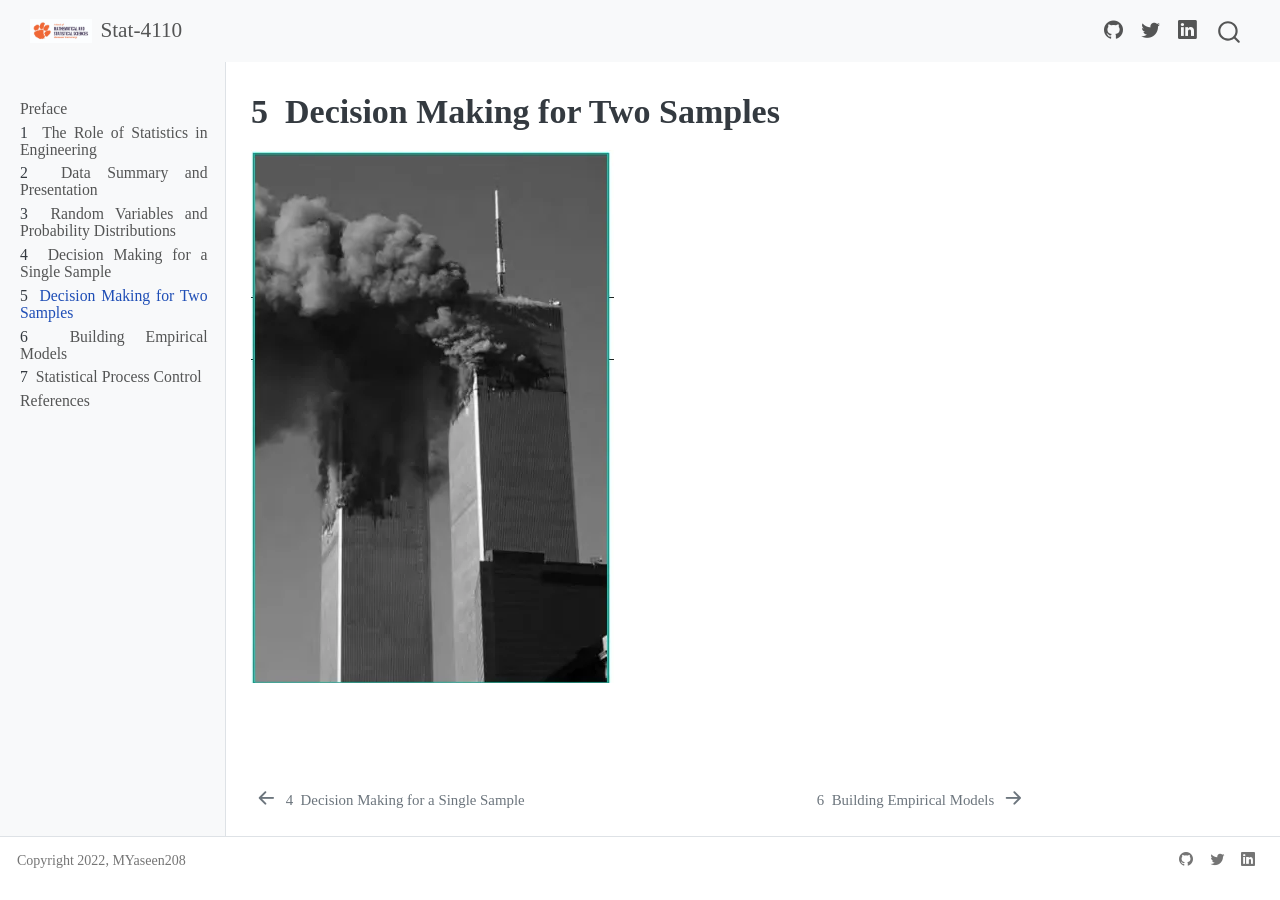
<file: Ch05.html>
<!DOCTYPE html>
<html xmlns="http://www.w3.org/1999/xhtml" lang="en" xml:lang="en"><head>

<meta charset="utf-8">
<meta name="generator" content="quarto-1.7.13">

<meta name="viewport" content="width=device-width, initial-scale=1.0, user-scalable=yes">


<title>5&nbsp; Decision Making for Two Samples – Stat-4110: Statistical Methods for Process Development and Control</title>
<style>
code{white-space: pre-wrap;}
span.smallcaps{font-variant: small-caps;}
div.columns{display: flex; gap: min(4vw, 1.5em);}
div.column{flex: auto; overflow-x: auto;}
div.hanging-indent{margin-left: 1.5em; text-indent: -1.5em;}
ul.task-list{list-style: none;}
ul.task-list li input[type="checkbox"] {
  width: 0.8em;
  margin: 0 0.8em 0.2em -1em; /* quarto-specific, see https://github.com/quarto-dev/quarto-cli/issues/4556 */ 
  vertical-align: middle;
}
</style>


<script src="site_libs/quarto-nav/quarto-nav.js"></script>
<script src="site_libs/quarto-nav/headroom.min.js"></script>
<script src="site_libs/clipboard/clipboard.min.js"></script>
<script src="site_libs/quarto-search/autocomplete.umd.js"></script>
<script src="site_libs/quarto-search/fuse.min.js"></script>
<script src="site_libs/quarto-search/quarto-search.js"></script>
<meta name="quarto:offset" content="./">
<link href="./Ch06.html" rel="next">
<link href="./Ch04.html" rel="prev">
<script src="site_libs/quarto-html/quarto.js" type="module"></script>
<script src="site_libs/quarto-html/tabsets/tabsets.js" type="module"></script>
<script src="site_libs/quarto-html/popper.min.js"></script>
<script src="site_libs/quarto-html/tippy.umd.min.js"></script>
<script src="site_libs/quarto-html/anchor.min.js"></script>
<link href="site_libs/quarto-html/tippy.css" rel="stylesheet">
<link href="site_libs/quarto-html/quarto-syntax-highlighting-66ab7fd5e73b7f0a764e0d49b3e29ab1.css" rel="stylesheet" id="quarto-text-highlighting-styles">
<script src="site_libs/bootstrap/bootstrap.min.js"></script>
<link href="site_libs/bootstrap/bootstrap-icons.css" rel="stylesheet">
<link href="site_libs/bootstrap/bootstrap-6538b33ed9f7bbab4d3c1807d9130642.min.css" rel="stylesheet" append-hash="true" id="quarto-bootstrap" data-mode="light">
<script src="site_libs/quarto-contrib/glightbox/glightbox.min.js"></script>
<link href="site_libs/quarto-contrib/glightbox/glightbox.min.css" rel="stylesheet">
<link href="site_libs/quarto-contrib/glightbox/lightbox.css" rel="stylesheet">
<script id="quarto-search-options" type="application/json">{
  "location": "navbar",
  "copy-button": false,
  "collapse-after": 3,
  "panel-placement": "end",
  "type": "overlay",
  "limit": 50,
  "keyboard-shortcut": [
    "f",
    "/",
    "s"
  ],
  "show-item-context": false,
  "language": {
    "search-no-results-text": "No results",
    "search-matching-documents-text": "matching documents",
    "search-copy-link-title": "Copy link to search",
    "search-hide-matches-text": "Hide additional matches",
    "search-more-match-text": "more match in this document",
    "search-more-matches-text": "more matches in this document",
    "search-clear-button-title": "Clear",
    "search-text-placeholder": "",
    "search-detached-cancel-button-title": "Cancel",
    "search-submit-button-title": "Submit",
    "search-label": "Search"
  }
}</script>
<style>html{ scroll-behavior: smooth; }</style>


<link rel="stylesheet" href="styles.css">
</head>

<body class="nav-sidebar docked nav-fixed">

<div id="quarto-search-results"></div>
  <header id="quarto-header" class="headroom fixed-top">
    <nav class="navbar navbar-expand-lg " data-bs-theme="dark">
      <div class="navbar-container container-fluid">
      <div class="navbar-brand-container mx-auto">
    <a href="./index.html" class="navbar-brand navbar-brand-logo">
    <img src="././images/LogoSMSS.webp" alt="" class="navbar-logo">
    </a>
    <a class="navbar-brand" href="./index.html">
    <span class="navbar-title">Stat-4110</span>
    </a>
  </div>
            <div id="quarto-search" class="" title="Search"></div>
          <button class="navbar-toggler" type="button" data-bs-toggle="collapse" data-bs-target="#navbarCollapse" aria-controls="navbarCollapse" role="menu" aria-expanded="false" aria-label="Toggle navigation" onclick="if (window.quartoToggleHeadroom) { window.quartoToggleHeadroom(); }">
  <span class="navbar-toggler-icon"></span>
</button>
          <div class="collapse navbar-collapse" id="navbarCollapse">
            <ul class="navbar-nav navbar-nav-scroll ms-auto">
  <li class="nav-item compact">
    <a class="nav-link" href="https://github.com/MYaseen208"> <i class="bi bi-github" role="img">
</i> 
<span class="menu-text"></span></a>
  </li>  
  <li class="nav-item compact">
    <a class="nav-link" href="https://twitter.com/MYaseen208"> <i class="bi bi-twitter" role="img">
</i> 
<span class="menu-text"></span></a>
  </li>  
  <li class="nav-item compact">
    <a class="nav-link" href="https://www.linkedin.com/in/muhammad-yaseen-247800b4/"> <i class="bi bi-linkedin" role="img">
</i> 
<span class="menu-text"></span></a>
  </li>  
</ul>
          </div> <!-- /navcollapse -->
            <div class="quarto-navbar-tools">
</div>
      </div> <!-- /container-fluid -->
    </nav>
  <nav class="quarto-secondary-nav">
    <div class="container-fluid d-flex">
      <button type="button" class="quarto-btn-toggle btn" data-bs-toggle="collapse" role="button" data-bs-target=".quarto-sidebar-collapse-item" aria-controls="quarto-sidebar" aria-expanded="false" aria-label="Toggle sidebar navigation" onclick="if (window.quartoToggleHeadroom) { window.quartoToggleHeadroom(); }">
        <i class="bi bi-layout-text-sidebar-reverse"></i>
      </button>
        <nav class="quarto-page-breadcrumbs" aria-label="breadcrumb"><ol class="breadcrumb"><li class="breadcrumb-item"><a href="./Ch05.html"><span class="chapter-number">5</span>&nbsp; <span class="chapter-title">Decision Making for Two Samples</span></a></li></ol></nav>
        <a class="flex-grow-1" role="navigation" data-bs-toggle="collapse" data-bs-target=".quarto-sidebar-collapse-item" aria-controls="quarto-sidebar" aria-expanded="false" aria-label="Toggle sidebar navigation" onclick="if (window.quartoToggleHeadroom) { window.quartoToggleHeadroom(); }">      
        </a>
    </div>
  </nav>
</header>
<!-- content -->
<div id="quarto-content" class="quarto-container page-columns page-rows-contents page-layout-article page-navbar">
<!-- sidebar -->
  <nav id="quarto-sidebar" class="sidebar collapse collapse-horizontal quarto-sidebar-collapse-item sidebar-navigation docked overflow-auto">
    <div class="sidebar-menu-container"> 
    <ul class="list-unstyled mt-1">
        <li class="sidebar-item">
  <div class="sidebar-item-container"> 
  <a href="./index.html" class="sidebar-item-text sidebar-link">
 <span class="menu-text">Preface</span></a>
  </div>
</li>
        <li class="sidebar-item">
  <div class="sidebar-item-container"> 
  <a href="./Ch01.html" class="sidebar-item-text sidebar-link">
 <span class="menu-text"><span class="chapter-number">1</span>&nbsp; <span class="chapter-title">The Role of Statistics in Engineering</span></span></a>
  </div>
</li>
        <li class="sidebar-item">
  <div class="sidebar-item-container"> 
  <a href="./Ch02.html" class="sidebar-item-text sidebar-link">
 <span class="menu-text"><span class="chapter-number">2</span>&nbsp; <span class="chapter-title">Data Summary and Presentation</span></span></a>
  </div>
</li>
        <li class="sidebar-item">
  <div class="sidebar-item-container"> 
  <a href="./Ch03.html" class="sidebar-item-text sidebar-link">
 <span class="menu-text"><span class="chapter-number">3</span>&nbsp; <span class="chapter-title">Random Variables and Probability Distributions</span></span></a>
  </div>
</li>
        <li class="sidebar-item">
  <div class="sidebar-item-container"> 
  <a href="./Ch04.html" class="sidebar-item-text sidebar-link">
 <span class="menu-text"><span class="chapter-number">4</span>&nbsp; <span class="chapter-title">Decision Making for a Single Sample</span></span></a>
  </div>
</li>
        <li class="sidebar-item">
  <div class="sidebar-item-container"> 
  <a href="./Ch05.html" class="sidebar-item-text sidebar-link active">
 <span class="menu-text"><span class="chapter-number">5</span>&nbsp; <span class="chapter-title">Decision Making for Two Samples</span></span></a>
  </div>
</li>
        <li class="sidebar-item">
  <div class="sidebar-item-container"> 
  <a href="./Ch06.html" class="sidebar-item-text sidebar-link">
 <span class="menu-text"><span class="chapter-number">6</span>&nbsp; <span class="chapter-title">Building Empirical Models</span></span></a>
  </div>
</li>
        <li class="sidebar-item">
  <div class="sidebar-item-container"> 
  <a href="./Ch08.html" class="sidebar-item-text sidebar-link">
 <span class="menu-text"><span class="chapter-number">7</span>&nbsp; <span class="chapter-title">Statistical Process Control</span></span></a>
  </div>
</li>
        <li class="sidebar-item">
  <div class="sidebar-item-container"> 
  <a href="./references.html" class="sidebar-item-text sidebar-link">
 <span class="menu-text">References</span></a>
  </div>
</li>
    </ul>
    </div>
</nav>
<div id="quarto-sidebar-glass" class="quarto-sidebar-collapse-item" data-bs-toggle="collapse" data-bs-target=".quarto-sidebar-collapse-item"></div>
<!-- margin-sidebar -->
    <div id="quarto-margin-sidebar" class="sidebar margin-sidebar zindex-bottom">
        
    </div>
<!-- main -->
<main class="content" id="quarto-document-content">

<header id="title-block-header" class="quarto-title-block default">
<div class="quarto-title">
<h1 class="title"><span class="chapter-number">5</span>&nbsp; <span class="chapter-title">Decision Making for Two Samples</span></h1>
</div>



<div class="quarto-title-meta">

    
  
    
  </div>
  


</header>


<div class="fullwidth">
<p><a href="./images/Fig5.0.webp" class="lightbox" data-gallery="quarto-lightbox-gallery-1"><img src="./images/Fig5.0.webp" class="img-fluid"></a></p>
</div>



</main> <!-- /main -->
<script id="quarto-html-after-body" type="application/javascript">
window.document.addEventListener("DOMContentLoaded", function (event) {
  const toggleBodyColorMode = (bsSheetEl) => {
    const mode = bsSheetEl.getAttribute("data-mode");
    const bodyEl = window.document.querySelector("body");
    if (mode === "dark") {
      bodyEl.classList.add("quarto-dark");
      bodyEl.classList.remove("quarto-light");
    } else {
      bodyEl.classList.add("quarto-light");
      bodyEl.classList.remove("quarto-dark");
    }
  }
  const toggleBodyColorPrimary = () => {
    const bsSheetEl = window.document.querySelector("link#quarto-bootstrap");
    if (bsSheetEl) {
      toggleBodyColorMode(bsSheetEl);
    }
  }
  toggleBodyColorPrimary();  
  const icon = "";
  const anchorJS = new window.AnchorJS();
  anchorJS.options = {
    placement: 'right',
    icon: icon
  };
  anchorJS.add('.anchored');
  const isCodeAnnotation = (el) => {
    for (const clz of el.classList) {
      if (clz.startsWith('code-annotation-')) {                     
        return true;
      }
    }
    return false;
  }
  const onCopySuccess = function(e) {
    // button target
    const button = e.trigger;
    // don't keep focus
    button.blur();
    // flash "checked"
    button.classList.add('code-copy-button-checked');
    var currentTitle = button.getAttribute("title");
    button.setAttribute("title", "Copied!");
    let tooltip;
    if (window.bootstrap) {
      button.setAttribute("data-bs-toggle", "tooltip");
      button.setAttribute("data-bs-placement", "left");
      button.setAttribute("data-bs-title", "Copied!");
      tooltip = new bootstrap.Tooltip(button, 
        { trigger: "manual", 
          customClass: "code-copy-button-tooltip",
          offset: [0, -8]});
      tooltip.show();    
    }
    setTimeout(function() {
      if (tooltip) {
        tooltip.hide();
        button.removeAttribute("data-bs-title");
        button.removeAttribute("data-bs-toggle");
        button.removeAttribute("data-bs-placement");
      }
      button.setAttribute("title", currentTitle);
      button.classList.remove('code-copy-button-checked');
    }, 1000);
    // clear code selection
    e.clearSelection();
  }
  const getTextToCopy = function(trigger) {
      const codeEl = trigger.previousElementSibling.cloneNode(true);
      for (const childEl of codeEl.children) {
        if (isCodeAnnotation(childEl)) {
          childEl.remove();
        }
      }
      return codeEl.innerText;
  }
  const clipboard = new window.ClipboardJS('.code-copy-button:not([data-in-quarto-modal])', {
    text: getTextToCopy
  });
  clipboard.on('success', onCopySuccess);
  if (window.document.getElementById('quarto-embedded-source-code-modal')) {
    const clipboardModal = new window.ClipboardJS('.code-copy-button[data-in-quarto-modal]', {
      text: getTextToCopy,
      container: window.document.getElementById('quarto-embedded-source-code-modal')
    });
    clipboardModal.on('success', onCopySuccess);
  }
    var localhostRegex = new RegExp(/^(?:http|https):\/\/localhost\:?[0-9]*\//);
    var mailtoRegex = new RegExp(/^mailto:/);
      var filterRegex = new RegExp('/' + window.location.host + '/');
    var isInternal = (href) => {
        return filterRegex.test(href) || localhostRegex.test(href) || mailtoRegex.test(href);
    }
    // Inspect non-navigation links and adorn them if external
 	var links = window.document.querySelectorAll('a[href]:not(.nav-link):not(.navbar-brand):not(.toc-action):not(.sidebar-link):not(.sidebar-item-toggle):not(.pagination-link):not(.no-external):not([aria-hidden]):not(.dropdown-item):not(.quarto-navigation-tool):not(.about-link)');
    for (var i=0; i<links.length; i++) {
      const link = links[i];
      if (!isInternal(link.href)) {
        // undo the damage that might have been done by quarto-nav.js in the case of
        // links that we want to consider external
        if (link.dataset.originalHref !== undefined) {
          link.href = link.dataset.originalHref;
        }
      }
    }
  function tippyHover(el, contentFn, onTriggerFn, onUntriggerFn) {
    const config = {
      allowHTML: true,
      maxWidth: 500,
      delay: 100,
      arrow: false,
      appendTo: function(el) {
          return el.parentElement;
      },
      interactive: true,
      interactiveBorder: 10,
      theme: 'quarto',
      placement: 'bottom-start',
    };
    if (contentFn) {
      config.content = contentFn;
    }
    if (onTriggerFn) {
      config.onTrigger = onTriggerFn;
    }
    if (onUntriggerFn) {
      config.onUntrigger = onUntriggerFn;
    }
    window.tippy(el, config); 
  }
  const noterefs = window.document.querySelectorAll('a[role="doc-noteref"]');
  for (var i=0; i<noterefs.length; i++) {
    const ref = noterefs[i];
    tippyHover(ref, function() {
      // use id or data attribute instead here
      let href = ref.getAttribute('data-footnote-href') || ref.getAttribute('href');
      try { href = new URL(href).hash; } catch {}
      const id = href.replace(/^#\/?/, "");
      const note = window.document.getElementById(id);
      if (note) {
        return note.innerHTML;
      } else {
        return "";
      }
    });
  }
  const xrefs = window.document.querySelectorAll('a.quarto-xref');
  const processXRef = (id, note) => {
    // Strip column container classes
    const stripColumnClz = (el) => {
      el.classList.remove("page-full", "page-columns");
      if (el.children) {
        for (const child of el.children) {
          stripColumnClz(child);
        }
      }
    }
    stripColumnClz(note)
    if (id === null || id.startsWith('sec-')) {
      // Special case sections, only their first couple elements
      const container = document.createElement("div");
      if (note.children && note.children.length > 2) {
        container.appendChild(note.children[0].cloneNode(true));
        for (let i = 1; i < note.children.length; i++) {
          const child = note.children[i];
          if (child.tagName === "P" && child.innerText === "") {
            continue;
          } else {
            container.appendChild(child.cloneNode(true));
            break;
          }
        }
        if (window.Quarto?.typesetMath) {
          window.Quarto.typesetMath(container);
        }
        return container.innerHTML
      } else {
        if (window.Quarto?.typesetMath) {
          window.Quarto.typesetMath(note);
        }
        return note.innerHTML;
      }
    } else {
      // Remove any anchor links if they are present
      const anchorLink = note.querySelector('a.anchorjs-link');
      if (anchorLink) {
        anchorLink.remove();
      }
      if (window.Quarto?.typesetMath) {
        window.Quarto.typesetMath(note);
      }
      if (note.classList.contains("callout")) {
        return note.outerHTML;
      } else {
        return note.innerHTML;
      }
    }
  }
  for (var i=0; i<xrefs.length; i++) {
    const xref = xrefs[i];
    tippyHover(xref, undefined, function(instance) {
      instance.disable();
      let url = xref.getAttribute('href');
      let hash = undefined; 
      if (url.startsWith('#')) {
        hash = url;
      } else {
        try { hash = new URL(url).hash; } catch {}
      }
      if (hash) {
        const id = hash.replace(/^#\/?/, "");
        const note = window.document.getElementById(id);
        if (note !== null) {
          try {
            const html = processXRef(id, note.cloneNode(true));
            instance.setContent(html);
          } finally {
            instance.enable();
            instance.show();
          }
        } else {
          // See if we can fetch this
          fetch(url.split('#')[0])
          .then(res => res.text())
          .then(html => {
            const parser = new DOMParser();
            const htmlDoc = parser.parseFromString(html, "text/html");
            const note = htmlDoc.getElementById(id);
            if (note !== null) {
              const html = processXRef(id, note);
              instance.setContent(html);
            } 
          }).finally(() => {
            instance.enable();
            instance.show();
          });
        }
      } else {
        // See if we can fetch a full url (with no hash to target)
        // This is a special case and we should probably do some content thinning / targeting
        fetch(url)
        .then(res => res.text())
        .then(html => {
          const parser = new DOMParser();
          const htmlDoc = parser.parseFromString(html, "text/html");
          const note = htmlDoc.querySelector('main.content');
          if (note !== null) {
            // This should only happen for chapter cross references
            // (since there is no id in the URL)
            // remove the first header
            if (note.children.length > 0 && note.children[0].tagName === "HEADER") {
              note.children[0].remove();
            }
            const html = processXRef(null, note);
            instance.setContent(html);
          } 
        }).finally(() => {
          instance.enable();
          instance.show();
        });
      }
    }, function(instance) {
    });
  }
      let selectedAnnoteEl;
      const selectorForAnnotation = ( cell, annotation) => {
        let cellAttr = 'data-code-cell="' + cell + '"';
        let lineAttr = 'data-code-annotation="' +  annotation + '"';
        const selector = 'span[' + cellAttr + '][' + lineAttr + ']';
        return selector;
      }
      const selectCodeLines = (annoteEl) => {
        const doc = window.document;
        const targetCell = annoteEl.getAttribute("data-target-cell");
        const targetAnnotation = annoteEl.getAttribute("data-target-annotation");
        const annoteSpan = window.document.querySelector(selectorForAnnotation(targetCell, targetAnnotation));
        const lines = annoteSpan.getAttribute("data-code-lines").split(",");
        const lineIds = lines.map((line) => {
          return targetCell + "-" + line;
        })
        let top = null;
        let height = null;
        let parent = null;
        if (lineIds.length > 0) {
            //compute the position of the single el (top and bottom and make a div)
            const el = window.document.getElementById(lineIds[0]);
            top = el.offsetTop;
            height = el.offsetHeight;
            parent = el.parentElement.parentElement;
          if (lineIds.length > 1) {
            const lastEl = window.document.getElementById(lineIds[lineIds.length - 1]);
            const bottom = lastEl.offsetTop + lastEl.offsetHeight;
            height = bottom - top;
          }
          if (top !== null && height !== null && parent !== null) {
            // cook up a div (if necessary) and position it 
            let div = window.document.getElementById("code-annotation-line-highlight");
            if (div === null) {
              div = window.document.createElement("div");
              div.setAttribute("id", "code-annotation-line-highlight");
              div.style.position = 'absolute';
              parent.appendChild(div);
            }
            div.style.top = top - 2 + "px";
            div.style.height = height + 4 + "px";
            div.style.left = 0;
            let gutterDiv = window.document.getElementById("code-annotation-line-highlight-gutter");
            if (gutterDiv === null) {
              gutterDiv = window.document.createElement("div");
              gutterDiv.setAttribute("id", "code-annotation-line-highlight-gutter");
              gutterDiv.style.position = 'absolute';
              const codeCell = window.document.getElementById(targetCell);
              const gutter = codeCell.querySelector('.code-annotation-gutter');
              gutter.appendChild(gutterDiv);
            }
            gutterDiv.style.top = top - 2 + "px";
            gutterDiv.style.height = height + 4 + "px";
          }
          selectedAnnoteEl = annoteEl;
        }
      };
      const unselectCodeLines = () => {
        const elementsIds = ["code-annotation-line-highlight", "code-annotation-line-highlight-gutter"];
        elementsIds.forEach((elId) => {
          const div = window.document.getElementById(elId);
          if (div) {
            div.remove();
          }
        });
        selectedAnnoteEl = undefined;
      };
        // Handle positioning of the toggle
    window.addEventListener(
      "resize",
      throttle(() => {
        elRect = undefined;
        if (selectedAnnoteEl) {
          selectCodeLines(selectedAnnoteEl);
        }
      }, 10)
    );
    function throttle(fn, ms) {
    let throttle = false;
    let timer;
      return (...args) => {
        if(!throttle) { // first call gets through
            fn.apply(this, args);
            throttle = true;
        } else { // all the others get throttled
            if(timer) clearTimeout(timer); // cancel #2
            timer = setTimeout(() => {
              fn.apply(this, args);
              timer = throttle = false;
            }, ms);
        }
      };
    }
      // Attach click handler to the DT
      const annoteDls = window.document.querySelectorAll('dt[data-target-cell]');
      for (const annoteDlNode of annoteDls) {
        annoteDlNode.addEventListener('click', (event) => {
          const clickedEl = event.target;
          if (clickedEl !== selectedAnnoteEl) {
            unselectCodeLines();
            const activeEl = window.document.querySelector('dt[data-target-cell].code-annotation-active');
            if (activeEl) {
              activeEl.classList.remove('code-annotation-active');
            }
            selectCodeLines(clickedEl);
            clickedEl.classList.add('code-annotation-active');
          } else {
            // Unselect the line
            unselectCodeLines();
            clickedEl.classList.remove('code-annotation-active');
          }
        });
      }
  const findCites = (el) => {
    const parentEl = el.parentElement;
    if (parentEl) {
      const cites = parentEl.dataset.cites;
      if (cites) {
        return {
          el,
          cites: cites.split(' ')
        };
      } else {
        return findCites(el.parentElement)
      }
    } else {
      return undefined;
    }
  };
  var bibliorefs = window.document.querySelectorAll('a[role="doc-biblioref"]');
  for (var i=0; i<bibliorefs.length; i++) {
    const ref = bibliorefs[i];
    const citeInfo = findCites(ref);
    if (citeInfo) {
      tippyHover(citeInfo.el, function() {
        var popup = window.document.createElement('div');
        citeInfo.cites.forEach(function(cite) {
          var citeDiv = window.document.createElement('div');
          citeDiv.classList.add('hanging-indent');
          citeDiv.classList.add('csl-entry');
          var biblioDiv = window.document.getElementById('ref-' + cite);
          if (biblioDiv) {
            citeDiv.innerHTML = biblioDiv.innerHTML;
          }
          popup.appendChild(citeDiv);
        });
        return popup.innerHTML;
      });
    }
  }
});
</script>
<nav class="page-navigation">
  <div class="nav-page nav-page-previous">
      <a href="./Ch04.html" class="pagination-link" aria-label="Decision Making for a Single Sample">
        <i class="bi bi-arrow-left-short"></i> <span class="nav-page-text"><span class="chapter-number">4</span>&nbsp; <span class="chapter-title">Decision Making for a Single Sample</span></span>
      </a>          
  </div>
  <div class="nav-page nav-page-next">
      <a href="./Ch06.html" class="pagination-link" aria-label="Building Empirical Models">
        <span class="nav-page-text"><span class="chapter-number">6</span>&nbsp; <span class="chapter-title">Building Empirical Models</span></span> <i class="bi bi-arrow-right-short"></i>
      </a>
  </div>
</nav>
</div> <!-- /content -->
<footer class="footer">
  <div class="nav-footer">
    <div class="nav-footer-left">
<p>Copyright 2022, MYaseen208</p>
</div>   
    <div class="nav-footer-center">
      &nbsp;
    </div>
    <div class="nav-footer-right">
      <ul class="footer-items list-unstyled">
    <li class="nav-item compact">
    <a class="nav-link" href="https://github.com/MYaseen208">
      <i class="bi bi-github" role="img">
</i> 
    </a>
  </li>  
    <li class="nav-item compact">
    <a class="nav-link" href="https://twitter.com/MYaseen208">
      <i class="bi bi-twitter" role="img">
</i> 
    </a>
  </li>  
    <li class="nav-item compact">
    <a class="nav-link" href="https://www.linkedin.com/in/muhammad-yaseen-247800b4/">
      <i class="bi bi-linkedin" role="img">
</i> 
    </a>
  </li>  
</ul>
    </div>
  </div>
</footer>
<script>var lightboxQuarto = GLightbox({"closeEffect":"fade","descPosition":"right","loop":false,"openEffect":"fade","selector":".lightbox"});
(function() {
  let previousOnload = window.onload;
  window.onload = () => {
    if (previousOnload) {
      previousOnload();
    }
    lightboxQuarto.on('slide_before_load', (data) => {
      const { slideIndex, slideNode, slideConfig, player, trigger } = data;
      const href = trigger.getAttribute('href');
      if (href !== null) {
        const imgEl = window.document.querySelector(`a[href="${href}"] img`);
        if (imgEl !== null) {
          const srcAttr = imgEl.getAttribute("src");
          if (srcAttr && srcAttr.startsWith("data:")) {
            slideConfig.href = srcAttr;
          }
        }
      } 
    });
  
    lightboxQuarto.on('slide_after_load', (data) => {
      const { slideIndex, slideNode, slideConfig, player, trigger } = data;
      if (window.Quarto?.typesetMath) {
        window.Quarto.typesetMath(slideNode);
      }
    });
  
  };
  
})();
          </script>




<script src="site_libs/quarto-html/zenscroll-min.js"></script>
</body></html>
</file>
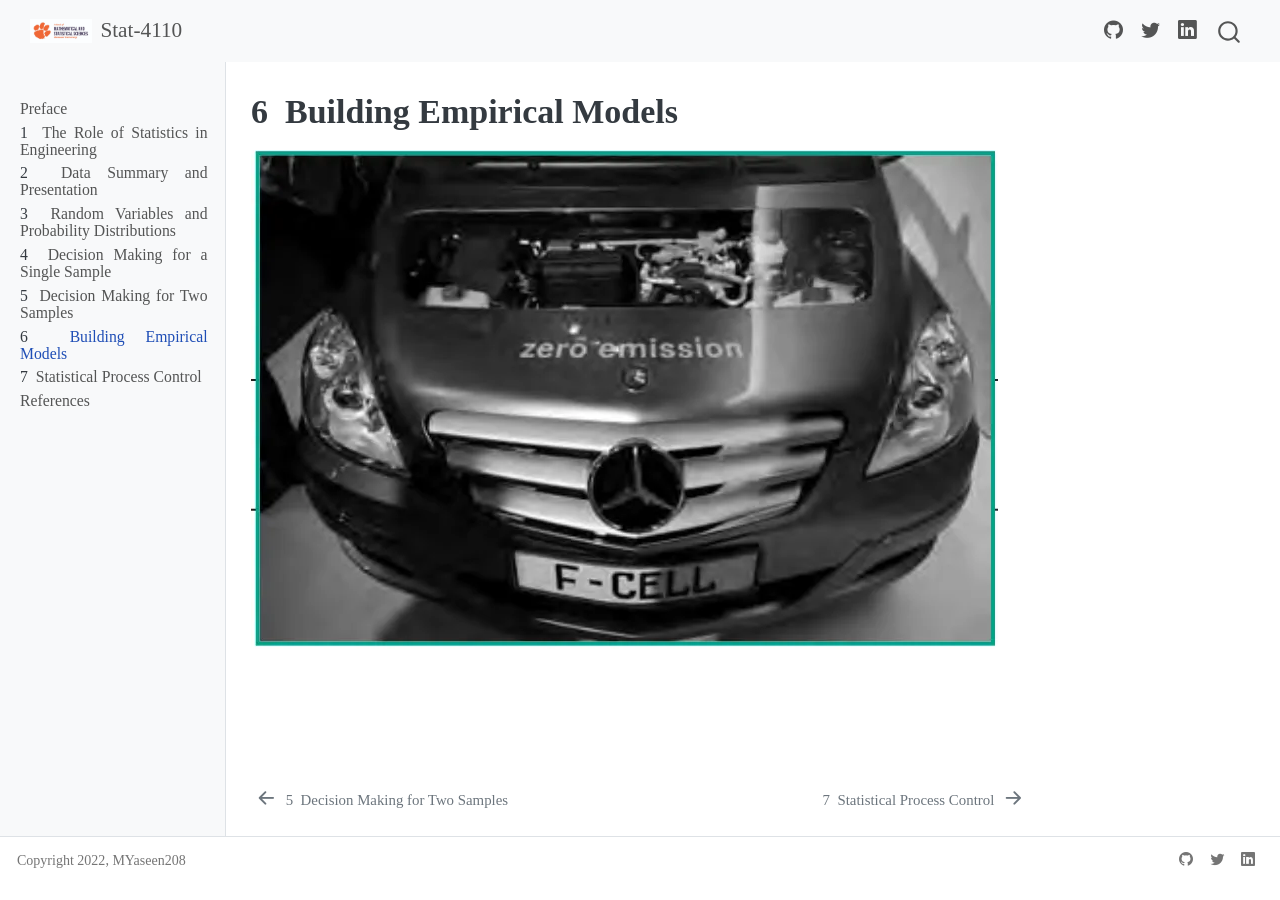
<file: Ch06.html>
<!DOCTYPE html>
<html xmlns="http://www.w3.org/1999/xhtml" lang="en" xml:lang="en"><head>

<meta charset="utf-8">
<meta name="generator" content="quarto-1.7.13">

<meta name="viewport" content="width=device-width, initial-scale=1.0, user-scalable=yes">


<title>6&nbsp; Building Empirical Models – Stat-4110: Statistical Methods for Process Development and Control</title>
<style>
code{white-space: pre-wrap;}
span.smallcaps{font-variant: small-caps;}
div.columns{display: flex; gap: min(4vw, 1.5em);}
div.column{flex: auto; overflow-x: auto;}
div.hanging-indent{margin-left: 1.5em; text-indent: -1.5em;}
ul.task-list{list-style: none;}
ul.task-list li input[type="checkbox"] {
  width: 0.8em;
  margin: 0 0.8em 0.2em -1em; /* quarto-specific, see https://github.com/quarto-dev/quarto-cli/issues/4556 */ 
  vertical-align: middle;
}
</style>


<script src="site_libs/quarto-nav/quarto-nav.js"></script>
<script src="site_libs/quarto-nav/headroom.min.js"></script>
<script src="site_libs/clipboard/clipboard.min.js"></script>
<script src="site_libs/quarto-search/autocomplete.umd.js"></script>
<script src="site_libs/quarto-search/fuse.min.js"></script>
<script src="site_libs/quarto-search/quarto-search.js"></script>
<meta name="quarto:offset" content="./">
<link href="./Ch08.html" rel="next">
<link href="./Ch05.html" rel="prev">
<script src="site_libs/quarto-html/quarto.js" type="module"></script>
<script src="site_libs/quarto-html/tabsets/tabsets.js" type="module"></script>
<script src="site_libs/quarto-html/popper.min.js"></script>
<script src="site_libs/quarto-html/tippy.umd.min.js"></script>
<script src="site_libs/quarto-html/anchor.min.js"></script>
<link href="site_libs/quarto-html/tippy.css" rel="stylesheet">
<link href="site_libs/quarto-html/quarto-syntax-highlighting-66ab7fd5e73b7f0a764e0d49b3e29ab1.css" rel="stylesheet" id="quarto-text-highlighting-styles">
<script src="site_libs/bootstrap/bootstrap.min.js"></script>
<link href="site_libs/bootstrap/bootstrap-icons.css" rel="stylesheet">
<link href="site_libs/bootstrap/bootstrap-6538b33ed9f7bbab4d3c1807d9130642.min.css" rel="stylesheet" append-hash="true" id="quarto-bootstrap" data-mode="light">
<script src="site_libs/quarto-contrib/glightbox/glightbox.min.js"></script>
<link href="site_libs/quarto-contrib/glightbox/glightbox.min.css" rel="stylesheet">
<link href="site_libs/quarto-contrib/glightbox/lightbox.css" rel="stylesheet">
<script id="quarto-search-options" type="application/json">{
  "location": "navbar",
  "copy-button": false,
  "collapse-after": 3,
  "panel-placement": "end",
  "type": "overlay",
  "limit": 50,
  "keyboard-shortcut": [
    "f",
    "/",
    "s"
  ],
  "show-item-context": false,
  "language": {
    "search-no-results-text": "No results",
    "search-matching-documents-text": "matching documents",
    "search-copy-link-title": "Copy link to search",
    "search-hide-matches-text": "Hide additional matches",
    "search-more-match-text": "more match in this document",
    "search-more-matches-text": "more matches in this document",
    "search-clear-button-title": "Clear",
    "search-text-placeholder": "",
    "search-detached-cancel-button-title": "Cancel",
    "search-submit-button-title": "Submit",
    "search-label": "Search"
  }
}</script>
<style>html{ scroll-behavior: smooth; }</style>


<link rel="stylesheet" href="styles.css">
</head>

<body class="nav-sidebar docked nav-fixed">

<div id="quarto-search-results"></div>
  <header id="quarto-header" class="headroom fixed-top">
    <nav class="navbar navbar-expand-lg " data-bs-theme="dark">
      <div class="navbar-container container-fluid">
      <div class="navbar-brand-container mx-auto">
    <a href="./index.html" class="navbar-brand navbar-brand-logo">
    <img src="././images/LogoSMSS.webp" alt="" class="navbar-logo">
    </a>
    <a class="navbar-brand" href="./index.html">
    <span class="navbar-title">Stat-4110</span>
    </a>
  </div>
            <div id="quarto-search" class="" title="Search"></div>
          <button class="navbar-toggler" type="button" data-bs-toggle="collapse" data-bs-target="#navbarCollapse" aria-controls="navbarCollapse" role="menu" aria-expanded="false" aria-label="Toggle navigation" onclick="if (window.quartoToggleHeadroom) { window.quartoToggleHeadroom(); }">
  <span class="navbar-toggler-icon"></span>
</button>
          <div class="collapse navbar-collapse" id="navbarCollapse">
            <ul class="navbar-nav navbar-nav-scroll ms-auto">
  <li class="nav-item compact">
    <a class="nav-link" href="https://github.com/MYaseen208"> <i class="bi bi-github" role="img">
</i> 
<span class="menu-text"></span></a>
  </li>  
  <li class="nav-item compact">
    <a class="nav-link" href="https://twitter.com/MYaseen208"> <i class="bi bi-twitter" role="img">
</i> 
<span class="menu-text"></span></a>
  </li>  
  <li class="nav-item compact">
    <a class="nav-link" href="https://www.linkedin.com/in/muhammad-yaseen-247800b4/"> <i class="bi bi-linkedin" role="img">
</i> 
<span class="menu-text"></span></a>
  </li>  
</ul>
          </div> <!-- /navcollapse -->
            <div class="quarto-navbar-tools">
</div>
      </div> <!-- /container-fluid -->
    </nav>
  <nav class="quarto-secondary-nav">
    <div class="container-fluid d-flex">
      <button type="button" class="quarto-btn-toggle btn" data-bs-toggle="collapse" role="button" data-bs-target=".quarto-sidebar-collapse-item" aria-controls="quarto-sidebar" aria-expanded="false" aria-label="Toggle sidebar navigation" onclick="if (window.quartoToggleHeadroom) { window.quartoToggleHeadroom(); }">
        <i class="bi bi-layout-text-sidebar-reverse"></i>
      </button>
        <nav class="quarto-page-breadcrumbs" aria-label="breadcrumb"><ol class="breadcrumb"><li class="breadcrumb-item"><a href="./Ch06.html"><span class="chapter-number">6</span>&nbsp; <span class="chapter-title">Building Empirical Models</span></a></li></ol></nav>
        <a class="flex-grow-1" role="navigation" data-bs-toggle="collapse" data-bs-target=".quarto-sidebar-collapse-item" aria-controls="quarto-sidebar" aria-expanded="false" aria-label="Toggle sidebar navigation" onclick="if (window.quartoToggleHeadroom) { window.quartoToggleHeadroom(); }">      
        </a>
    </div>
  </nav>
</header>
<!-- content -->
<div id="quarto-content" class="quarto-container page-columns page-rows-contents page-layout-article page-navbar">
<!-- sidebar -->
  <nav id="quarto-sidebar" class="sidebar collapse collapse-horizontal quarto-sidebar-collapse-item sidebar-navigation docked overflow-auto">
    <div class="sidebar-menu-container"> 
    <ul class="list-unstyled mt-1">
        <li class="sidebar-item">
  <div class="sidebar-item-container"> 
  <a href="./index.html" class="sidebar-item-text sidebar-link">
 <span class="menu-text">Preface</span></a>
  </div>
</li>
        <li class="sidebar-item">
  <div class="sidebar-item-container"> 
  <a href="./Ch01.html" class="sidebar-item-text sidebar-link">
 <span class="menu-text"><span class="chapter-number">1</span>&nbsp; <span class="chapter-title">The Role of Statistics in Engineering</span></span></a>
  </div>
</li>
        <li class="sidebar-item">
  <div class="sidebar-item-container"> 
  <a href="./Ch02.html" class="sidebar-item-text sidebar-link">
 <span class="menu-text"><span class="chapter-number">2</span>&nbsp; <span class="chapter-title">Data Summary and Presentation</span></span></a>
  </div>
</li>
        <li class="sidebar-item">
  <div class="sidebar-item-container"> 
  <a href="./Ch03.html" class="sidebar-item-text sidebar-link">
 <span class="menu-text"><span class="chapter-number">3</span>&nbsp; <span class="chapter-title">Random Variables and Probability Distributions</span></span></a>
  </div>
</li>
        <li class="sidebar-item">
  <div class="sidebar-item-container"> 
  <a href="./Ch04.html" class="sidebar-item-text sidebar-link">
 <span class="menu-text"><span class="chapter-number">4</span>&nbsp; <span class="chapter-title">Decision Making for a Single Sample</span></span></a>
  </div>
</li>
        <li class="sidebar-item">
  <div class="sidebar-item-container"> 
  <a href="./Ch05.html" class="sidebar-item-text sidebar-link">
 <span class="menu-text"><span class="chapter-number">5</span>&nbsp; <span class="chapter-title">Decision Making for Two Samples</span></span></a>
  </div>
</li>
        <li class="sidebar-item">
  <div class="sidebar-item-container"> 
  <a href="./Ch06.html" class="sidebar-item-text sidebar-link active">
 <span class="menu-text"><span class="chapter-number">6</span>&nbsp; <span class="chapter-title">Building Empirical Models</span></span></a>
  </div>
</li>
        <li class="sidebar-item">
  <div class="sidebar-item-container"> 
  <a href="./Ch08.html" class="sidebar-item-text sidebar-link">
 <span class="menu-text"><span class="chapter-number">7</span>&nbsp; <span class="chapter-title">Statistical Process Control</span></span></a>
  </div>
</li>
        <li class="sidebar-item">
  <div class="sidebar-item-container"> 
  <a href="./references.html" class="sidebar-item-text sidebar-link">
 <span class="menu-text">References</span></a>
  </div>
</li>
    </ul>
    </div>
</nav>
<div id="quarto-sidebar-glass" class="quarto-sidebar-collapse-item" data-bs-toggle="collapse" data-bs-target=".quarto-sidebar-collapse-item"></div>
<!-- margin-sidebar -->
    <div id="quarto-margin-sidebar" class="sidebar margin-sidebar zindex-bottom">
        
    </div>
<!-- main -->
<main class="content" id="quarto-document-content">

<header id="title-block-header" class="quarto-title-block default">
<div class="quarto-title">
<h1 class="title"><span class="chapter-number">6</span>&nbsp; <span class="chapter-title">Building Empirical Models</span></h1>
</div>



<div class="quarto-title-meta">

    
  
    
  </div>
  


</header>


<div class="fullwidth">
<p><a href="./images/Fig6.0.webp" class="lightbox" data-gallery="quarto-lightbox-gallery-1"><img src="./images/Fig6.0.webp" class="img-fluid"></a></p>
</div>



</main> <!-- /main -->
<script id="quarto-html-after-body" type="application/javascript">
window.document.addEventListener("DOMContentLoaded", function (event) {
  const toggleBodyColorMode = (bsSheetEl) => {
    const mode = bsSheetEl.getAttribute("data-mode");
    const bodyEl = window.document.querySelector("body");
    if (mode === "dark") {
      bodyEl.classList.add("quarto-dark");
      bodyEl.classList.remove("quarto-light");
    } else {
      bodyEl.classList.add("quarto-light");
      bodyEl.classList.remove("quarto-dark");
    }
  }
  const toggleBodyColorPrimary = () => {
    const bsSheetEl = window.document.querySelector("link#quarto-bootstrap");
    if (bsSheetEl) {
      toggleBodyColorMode(bsSheetEl);
    }
  }
  toggleBodyColorPrimary();  
  const icon = "";
  const anchorJS = new window.AnchorJS();
  anchorJS.options = {
    placement: 'right',
    icon: icon
  };
  anchorJS.add('.anchored');
  const isCodeAnnotation = (el) => {
    for (const clz of el.classList) {
      if (clz.startsWith('code-annotation-')) {                     
        return true;
      }
    }
    return false;
  }
  const onCopySuccess = function(e) {
    // button target
    const button = e.trigger;
    // don't keep focus
    button.blur();
    // flash "checked"
    button.classList.add('code-copy-button-checked');
    var currentTitle = button.getAttribute("title");
    button.setAttribute("title", "Copied!");
    let tooltip;
    if (window.bootstrap) {
      button.setAttribute("data-bs-toggle", "tooltip");
      button.setAttribute("data-bs-placement", "left");
      button.setAttribute("data-bs-title", "Copied!");
      tooltip = new bootstrap.Tooltip(button, 
        { trigger: "manual", 
          customClass: "code-copy-button-tooltip",
          offset: [0, -8]});
      tooltip.show();    
    }
    setTimeout(function() {
      if (tooltip) {
        tooltip.hide();
        button.removeAttribute("data-bs-title");
        button.removeAttribute("data-bs-toggle");
        button.removeAttribute("data-bs-placement");
      }
      button.setAttribute("title", currentTitle);
      button.classList.remove('code-copy-button-checked');
    }, 1000);
    // clear code selection
    e.clearSelection();
  }
  const getTextToCopy = function(trigger) {
      const codeEl = trigger.previousElementSibling.cloneNode(true);
      for (const childEl of codeEl.children) {
        if (isCodeAnnotation(childEl)) {
          childEl.remove();
        }
      }
      return codeEl.innerText;
  }
  const clipboard = new window.ClipboardJS('.code-copy-button:not([data-in-quarto-modal])', {
    text: getTextToCopy
  });
  clipboard.on('success', onCopySuccess);
  if (window.document.getElementById('quarto-embedded-source-code-modal')) {
    const clipboardModal = new window.ClipboardJS('.code-copy-button[data-in-quarto-modal]', {
      text: getTextToCopy,
      container: window.document.getElementById('quarto-embedded-source-code-modal')
    });
    clipboardModal.on('success', onCopySuccess);
  }
    var localhostRegex = new RegExp(/^(?:http|https):\/\/localhost\:?[0-9]*\//);
    var mailtoRegex = new RegExp(/^mailto:/);
      var filterRegex = new RegExp('/' + window.location.host + '/');
    var isInternal = (href) => {
        return filterRegex.test(href) || localhostRegex.test(href) || mailtoRegex.test(href);
    }
    // Inspect non-navigation links and adorn them if external
 	var links = window.document.querySelectorAll('a[href]:not(.nav-link):not(.navbar-brand):not(.toc-action):not(.sidebar-link):not(.sidebar-item-toggle):not(.pagination-link):not(.no-external):not([aria-hidden]):not(.dropdown-item):not(.quarto-navigation-tool):not(.about-link)');
    for (var i=0; i<links.length; i++) {
      const link = links[i];
      if (!isInternal(link.href)) {
        // undo the damage that might have been done by quarto-nav.js in the case of
        // links that we want to consider external
        if (link.dataset.originalHref !== undefined) {
          link.href = link.dataset.originalHref;
        }
      }
    }
  function tippyHover(el, contentFn, onTriggerFn, onUntriggerFn) {
    const config = {
      allowHTML: true,
      maxWidth: 500,
      delay: 100,
      arrow: false,
      appendTo: function(el) {
          return el.parentElement;
      },
      interactive: true,
      interactiveBorder: 10,
      theme: 'quarto',
      placement: 'bottom-start',
    };
    if (contentFn) {
      config.content = contentFn;
    }
    if (onTriggerFn) {
      config.onTrigger = onTriggerFn;
    }
    if (onUntriggerFn) {
      config.onUntrigger = onUntriggerFn;
    }
    window.tippy(el, config); 
  }
  const noterefs = window.document.querySelectorAll('a[role="doc-noteref"]');
  for (var i=0; i<noterefs.length; i++) {
    const ref = noterefs[i];
    tippyHover(ref, function() {
      // use id or data attribute instead here
      let href = ref.getAttribute('data-footnote-href') || ref.getAttribute('href');
      try { href = new URL(href).hash; } catch {}
      const id = href.replace(/^#\/?/, "");
      const note = window.document.getElementById(id);
      if (note) {
        return note.innerHTML;
      } else {
        return "";
      }
    });
  }
  const xrefs = window.document.querySelectorAll('a.quarto-xref');
  const processXRef = (id, note) => {
    // Strip column container classes
    const stripColumnClz = (el) => {
      el.classList.remove("page-full", "page-columns");
      if (el.children) {
        for (const child of el.children) {
          stripColumnClz(child);
        }
      }
    }
    stripColumnClz(note)
    if (id === null || id.startsWith('sec-')) {
      // Special case sections, only their first couple elements
      const container = document.createElement("div");
      if (note.children && note.children.length > 2) {
        container.appendChild(note.children[0].cloneNode(true));
        for (let i = 1; i < note.children.length; i++) {
          const child = note.children[i];
          if (child.tagName === "P" && child.innerText === "") {
            continue;
          } else {
            container.appendChild(child.cloneNode(true));
            break;
          }
        }
        if (window.Quarto?.typesetMath) {
          window.Quarto.typesetMath(container);
        }
        return container.innerHTML
      } else {
        if (window.Quarto?.typesetMath) {
          window.Quarto.typesetMath(note);
        }
        return note.innerHTML;
      }
    } else {
      // Remove any anchor links if they are present
      const anchorLink = note.querySelector('a.anchorjs-link');
      if (anchorLink) {
        anchorLink.remove();
      }
      if (window.Quarto?.typesetMath) {
        window.Quarto.typesetMath(note);
      }
      if (note.classList.contains("callout")) {
        return note.outerHTML;
      } else {
        return note.innerHTML;
      }
    }
  }
  for (var i=0; i<xrefs.length; i++) {
    const xref = xrefs[i];
    tippyHover(xref, undefined, function(instance) {
      instance.disable();
      let url = xref.getAttribute('href');
      let hash = undefined; 
      if (url.startsWith('#')) {
        hash = url;
      } else {
        try { hash = new URL(url).hash; } catch {}
      }
      if (hash) {
        const id = hash.replace(/^#\/?/, "");
        const note = window.document.getElementById(id);
        if (note !== null) {
          try {
            const html = processXRef(id, note.cloneNode(true));
            instance.setContent(html);
          } finally {
            instance.enable();
            instance.show();
          }
        } else {
          // See if we can fetch this
          fetch(url.split('#')[0])
          .then(res => res.text())
          .then(html => {
            const parser = new DOMParser();
            const htmlDoc = parser.parseFromString(html, "text/html");
            const note = htmlDoc.getElementById(id);
            if (note !== null) {
              const html = processXRef(id, note);
              instance.setContent(html);
            } 
          }).finally(() => {
            instance.enable();
            instance.show();
          });
        }
      } else {
        // See if we can fetch a full url (with no hash to target)
        // This is a special case and we should probably do some content thinning / targeting
        fetch(url)
        .then(res => res.text())
        .then(html => {
          const parser = new DOMParser();
          const htmlDoc = parser.parseFromString(html, "text/html");
          const note = htmlDoc.querySelector('main.content');
          if (note !== null) {
            // This should only happen for chapter cross references
            // (since there is no id in the URL)
            // remove the first header
            if (note.children.length > 0 && note.children[0].tagName === "HEADER") {
              note.children[0].remove();
            }
            const html = processXRef(null, note);
            instance.setContent(html);
          } 
        }).finally(() => {
          instance.enable();
          instance.show();
        });
      }
    }, function(instance) {
    });
  }
      let selectedAnnoteEl;
      const selectorForAnnotation = ( cell, annotation) => {
        let cellAttr = 'data-code-cell="' + cell + '"';
        let lineAttr = 'data-code-annotation="' +  annotation + '"';
        const selector = 'span[' + cellAttr + '][' + lineAttr + ']';
        return selector;
      }
      const selectCodeLines = (annoteEl) => {
        const doc = window.document;
        const targetCell = annoteEl.getAttribute("data-target-cell");
        const targetAnnotation = annoteEl.getAttribute("data-target-annotation");
        const annoteSpan = window.document.querySelector(selectorForAnnotation(targetCell, targetAnnotation));
        const lines = annoteSpan.getAttribute("data-code-lines").split(",");
        const lineIds = lines.map((line) => {
          return targetCell + "-" + line;
        })
        let top = null;
        let height = null;
        let parent = null;
        if (lineIds.length > 0) {
            //compute the position of the single el (top and bottom and make a div)
            const el = window.document.getElementById(lineIds[0]);
            top = el.offsetTop;
            height = el.offsetHeight;
            parent = el.parentElement.parentElement;
          if (lineIds.length > 1) {
            const lastEl = window.document.getElementById(lineIds[lineIds.length - 1]);
            const bottom = lastEl.offsetTop + lastEl.offsetHeight;
            height = bottom - top;
          }
          if (top !== null && height !== null && parent !== null) {
            // cook up a div (if necessary) and position it 
            let div = window.document.getElementById("code-annotation-line-highlight");
            if (div === null) {
              div = window.document.createElement("div");
              div.setAttribute("id", "code-annotation-line-highlight");
              div.style.position = 'absolute';
              parent.appendChild(div);
            }
            div.style.top = top - 2 + "px";
            div.style.height = height + 4 + "px";
            div.style.left = 0;
            let gutterDiv = window.document.getElementById("code-annotation-line-highlight-gutter");
            if (gutterDiv === null) {
              gutterDiv = window.document.createElement("div");
              gutterDiv.setAttribute("id", "code-annotation-line-highlight-gutter");
              gutterDiv.style.position = 'absolute';
              const codeCell = window.document.getElementById(targetCell);
              const gutter = codeCell.querySelector('.code-annotation-gutter');
              gutter.appendChild(gutterDiv);
            }
            gutterDiv.style.top = top - 2 + "px";
            gutterDiv.style.height = height + 4 + "px";
          }
          selectedAnnoteEl = annoteEl;
        }
      };
      const unselectCodeLines = () => {
        const elementsIds = ["code-annotation-line-highlight", "code-annotation-line-highlight-gutter"];
        elementsIds.forEach((elId) => {
          const div = window.document.getElementById(elId);
          if (div) {
            div.remove();
          }
        });
        selectedAnnoteEl = undefined;
      };
        // Handle positioning of the toggle
    window.addEventListener(
      "resize",
      throttle(() => {
        elRect = undefined;
        if (selectedAnnoteEl) {
          selectCodeLines(selectedAnnoteEl);
        }
      }, 10)
    );
    function throttle(fn, ms) {
    let throttle = false;
    let timer;
      return (...args) => {
        if(!throttle) { // first call gets through
            fn.apply(this, args);
            throttle = true;
        } else { // all the others get throttled
            if(timer) clearTimeout(timer); // cancel #2
            timer = setTimeout(() => {
              fn.apply(this, args);
              timer = throttle = false;
            }, ms);
        }
      };
    }
      // Attach click handler to the DT
      const annoteDls = window.document.querySelectorAll('dt[data-target-cell]');
      for (const annoteDlNode of annoteDls) {
        annoteDlNode.addEventListener('click', (event) => {
          const clickedEl = event.target;
          if (clickedEl !== selectedAnnoteEl) {
            unselectCodeLines();
            const activeEl = window.document.querySelector('dt[data-target-cell].code-annotation-active');
            if (activeEl) {
              activeEl.classList.remove('code-annotation-active');
            }
            selectCodeLines(clickedEl);
            clickedEl.classList.add('code-annotation-active');
          } else {
            // Unselect the line
            unselectCodeLines();
            clickedEl.classList.remove('code-annotation-active');
          }
        });
      }
  const findCites = (el) => {
    const parentEl = el.parentElement;
    if (parentEl) {
      const cites = parentEl.dataset.cites;
      if (cites) {
        return {
          el,
          cites: cites.split(' ')
        };
      } else {
        return findCites(el.parentElement)
      }
    } else {
      return undefined;
    }
  };
  var bibliorefs = window.document.querySelectorAll('a[role="doc-biblioref"]');
  for (var i=0; i<bibliorefs.length; i++) {
    const ref = bibliorefs[i];
    const citeInfo = findCites(ref);
    if (citeInfo) {
      tippyHover(citeInfo.el, function() {
        var popup = window.document.createElement('div');
        citeInfo.cites.forEach(function(cite) {
          var citeDiv = window.document.createElement('div');
          citeDiv.classList.add('hanging-indent');
          citeDiv.classList.add('csl-entry');
          var biblioDiv = window.document.getElementById('ref-' + cite);
          if (biblioDiv) {
            citeDiv.innerHTML = biblioDiv.innerHTML;
          }
          popup.appendChild(citeDiv);
        });
        return popup.innerHTML;
      });
    }
  }
});
</script>
<nav class="page-navigation">
  <div class="nav-page nav-page-previous">
      <a href="./Ch05.html" class="pagination-link" aria-label="Decision Making for Two Samples">
        <i class="bi bi-arrow-left-short"></i> <span class="nav-page-text"><span class="chapter-number">5</span>&nbsp; <span class="chapter-title">Decision Making for Two Samples</span></span>
      </a>          
  </div>
  <div class="nav-page nav-page-next">
      <a href="./Ch08.html" class="pagination-link" aria-label="Statistical Process Control">
        <span class="nav-page-text"><span class="chapter-number">7</span>&nbsp; <span class="chapter-title">Statistical Process Control</span></span> <i class="bi bi-arrow-right-short"></i>
      </a>
  </div>
</nav>
</div> <!-- /content -->
<footer class="footer">
  <div class="nav-footer">
    <div class="nav-footer-left">
<p>Copyright 2022, MYaseen208</p>
</div>   
    <div class="nav-footer-center">
      &nbsp;
    </div>
    <div class="nav-footer-right">
      <ul class="footer-items list-unstyled">
    <li class="nav-item compact">
    <a class="nav-link" href="https://github.com/MYaseen208">
      <i class="bi bi-github" role="img">
</i> 
    </a>
  </li>  
    <li class="nav-item compact">
    <a class="nav-link" href="https://twitter.com/MYaseen208">
      <i class="bi bi-twitter" role="img">
</i> 
    </a>
  </li>  
    <li class="nav-item compact">
    <a class="nav-link" href="https://www.linkedin.com/in/muhammad-yaseen-247800b4/">
      <i class="bi bi-linkedin" role="img">
</i> 
    </a>
  </li>  
</ul>
    </div>
  </div>
</footer>
<script>var lightboxQuarto = GLightbox({"closeEffect":"fade","descPosition":"right","loop":false,"openEffect":"fade","selector":".lightbox"});
(function() {
  let previousOnload = window.onload;
  window.onload = () => {
    if (previousOnload) {
      previousOnload();
    }
    lightboxQuarto.on('slide_before_load', (data) => {
      const { slideIndex, slideNode, slideConfig, player, trigger } = data;
      const href = trigger.getAttribute('href');
      if (href !== null) {
        const imgEl = window.document.querySelector(`a[href="${href}"] img`);
        if (imgEl !== null) {
          const srcAttr = imgEl.getAttribute("src");
          if (srcAttr && srcAttr.startsWith("data:")) {
            slideConfig.href = srcAttr;
          }
        }
      } 
    });
  
    lightboxQuarto.on('slide_after_load', (data) => {
      const { slideIndex, slideNode, slideConfig, player, trigger } = data;
      if (window.Quarto?.typesetMath) {
        window.Quarto.typesetMath(slideNode);
      }
    });
  
  };
  
})();
          </script>




<script src="site_libs/quarto-html/zenscroll-min.js"></script>
</body></html>
</file>
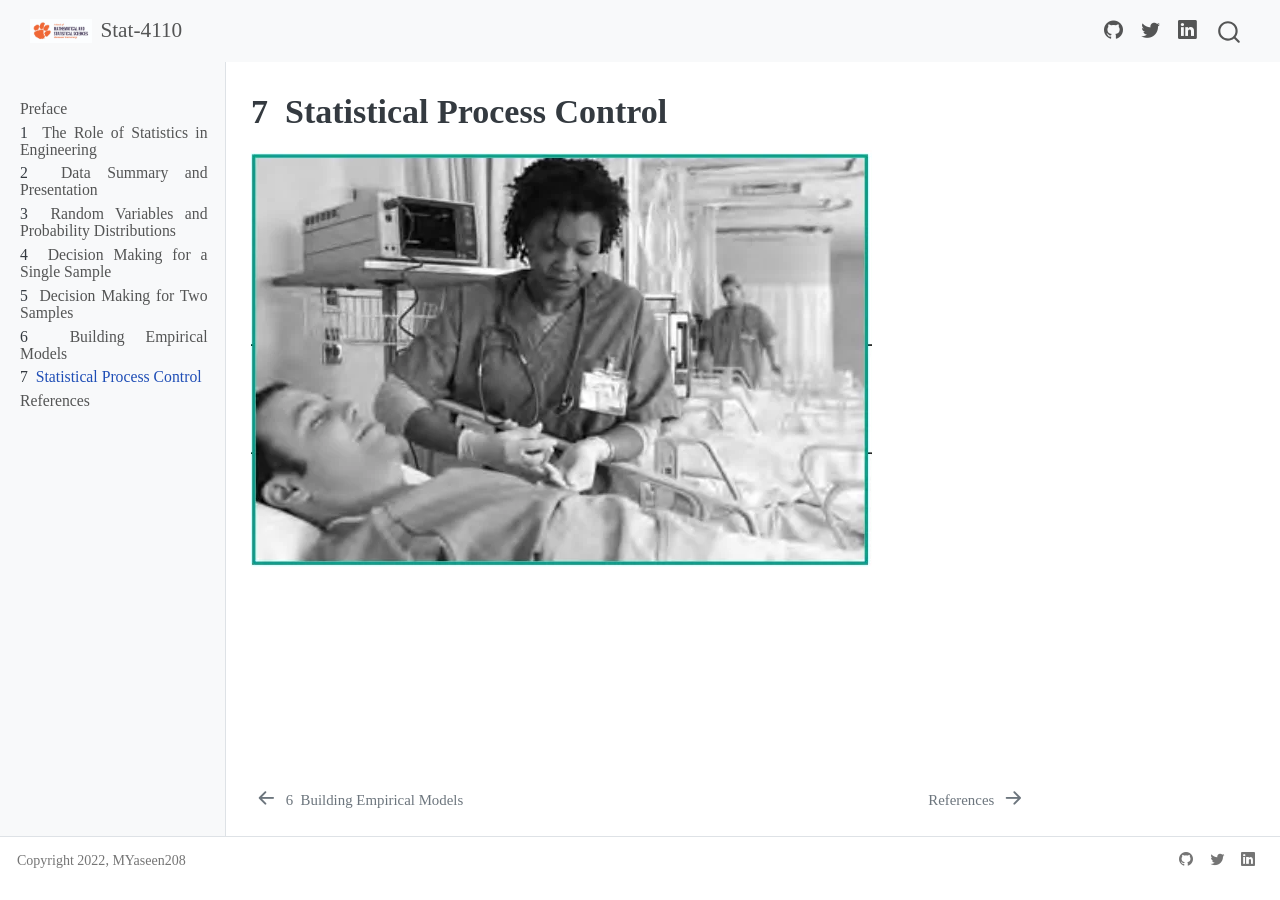
<file: Ch08.html>
<!DOCTYPE html>
<html xmlns="http://www.w3.org/1999/xhtml" lang="en" xml:lang="en"><head>

<meta charset="utf-8">
<meta name="generator" content="quarto-1.7.13">

<meta name="viewport" content="width=device-width, initial-scale=1.0, user-scalable=yes">


<title>7&nbsp; Statistical Process Control – Stat-4110: Statistical Methods for Process Development and Control</title>
<style>
code{white-space: pre-wrap;}
span.smallcaps{font-variant: small-caps;}
div.columns{display: flex; gap: min(4vw, 1.5em);}
div.column{flex: auto; overflow-x: auto;}
div.hanging-indent{margin-left: 1.5em; text-indent: -1.5em;}
ul.task-list{list-style: none;}
ul.task-list li input[type="checkbox"] {
  width: 0.8em;
  margin: 0 0.8em 0.2em -1em; /* quarto-specific, see https://github.com/quarto-dev/quarto-cli/issues/4556 */ 
  vertical-align: middle;
}
</style>


<script src="site_libs/quarto-nav/quarto-nav.js"></script>
<script src="site_libs/quarto-nav/headroom.min.js"></script>
<script src="site_libs/clipboard/clipboard.min.js"></script>
<script src="site_libs/quarto-search/autocomplete.umd.js"></script>
<script src="site_libs/quarto-search/fuse.min.js"></script>
<script src="site_libs/quarto-search/quarto-search.js"></script>
<meta name="quarto:offset" content="./">
<link href="./references.html" rel="next">
<link href="./Ch06.html" rel="prev">
<script src="site_libs/quarto-html/quarto.js" type="module"></script>
<script src="site_libs/quarto-html/tabsets/tabsets.js" type="module"></script>
<script src="site_libs/quarto-html/popper.min.js"></script>
<script src="site_libs/quarto-html/tippy.umd.min.js"></script>
<script src="site_libs/quarto-html/anchor.min.js"></script>
<link href="site_libs/quarto-html/tippy.css" rel="stylesheet">
<link href="site_libs/quarto-html/quarto-syntax-highlighting-66ab7fd5e73b7f0a764e0d49b3e29ab1.css" rel="stylesheet" id="quarto-text-highlighting-styles">
<script src="site_libs/bootstrap/bootstrap.min.js"></script>
<link href="site_libs/bootstrap/bootstrap-icons.css" rel="stylesheet">
<link href="site_libs/bootstrap/bootstrap-6538b33ed9f7bbab4d3c1807d9130642.min.css" rel="stylesheet" append-hash="true" id="quarto-bootstrap" data-mode="light">
<script src="site_libs/quarto-contrib/glightbox/glightbox.min.js"></script>
<link href="site_libs/quarto-contrib/glightbox/glightbox.min.css" rel="stylesheet">
<link href="site_libs/quarto-contrib/glightbox/lightbox.css" rel="stylesheet">
<script id="quarto-search-options" type="application/json">{
  "location": "navbar",
  "copy-button": false,
  "collapse-after": 3,
  "panel-placement": "end",
  "type": "overlay",
  "limit": 50,
  "keyboard-shortcut": [
    "f",
    "/",
    "s"
  ],
  "show-item-context": false,
  "language": {
    "search-no-results-text": "No results",
    "search-matching-documents-text": "matching documents",
    "search-copy-link-title": "Copy link to search",
    "search-hide-matches-text": "Hide additional matches",
    "search-more-match-text": "more match in this document",
    "search-more-matches-text": "more matches in this document",
    "search-clear-button-title": "Clear",
    "search-text-placeholder": "",
    "search-detached-cancel-button-title": "Cancel",
    "search-submit-button-title": "Submit",
    "search-label": "Search"
  }
}</script>
<style>html{ scroll-behavior: smooth; }</style>


<link rel="stylesheet" href="styles.css">
</head>

<body class="nav-sidebar docked nav-fixed">

<div id="quarto-search-results"></div>
  <header id="quarto-header" class="headroom fixed-top">
    <nav class="navbar navbar-expand-lg " data-bs-theme="dark">
      <div class="navbar-container container-fluid">
      <div class="navbar-brand-container mx-auto">
    <a href="./index.html" class="navbar-brand navbar-brand-logo">
    <img src="././images/LogoSMSS.webp" alt="" class="navbar-logo">
    </a>
    <a class="navbar-brand" href="./index.html">
    <span class="navbar-title">Stat-4110</span>
    </a>
  </div>
            <div id="quarto-search" class="" title="Search"></div>
          <button class="navbar-toggler" type="button" data-bs-toggle="collapse" data-bs-target="#navbarCollapse" aria-controls="navbarCollapse" role="menu" aria-expanded="false" aria-label="Toggle navigation" onclick="if (window.quartoToggleHeadroom) { window.quartoToggleHeadroom(); }">
  <span class="navbar-toggler-icon"></span>
</button>
          <div class="collapse navbar-collapse" id="navbarCollapse">
            <ul class="navbar-nav navbar-nav-scroll ms-auto">
  <li class="nav-item compact">
    <a class="nav-link" href="https://github.com/MYaseen208"> <i class="bi bi-github" role="img">
</i> 
<span class="menu-text"></span></a>
  </li>  
  <li class="nav-item compact">
    <a class="nav-link" href="https://twitter.com/MYaseen208"> <i class="bi bi-twitter" role="img">
</i> 
<span class="menu-text"></span></a>
  </li>  
  <li class="nav-item compact">
    <a class="nav-link" href="https://www.linkedin.com/in/muhammad-yaseen-247800b4/"> <i class="bi bi-linkedin" role="img">
</i> 
<span class="menu-text"></span></a>
  </li>  
</ul>
          </div> <!-- /navcollapse -->
            <div class="quarto-navbar-tools">
</div>
      </div> <!-- /container-fluid -->
    </nav>
  <nav class="quarto-secondary-nav">
    <div class="container-fluid d-flex">
      <button type="button" class="quarto-btn-toggle btn" data-bs-toggle="collapse" role="button" data-bs-target=".quarto-sidebar-collapse-item" aria-controls="quarto-sidebar" aria-expanded="false" aria-label="Toggle sidebar navigation" onclick="if (window.quartoToggleHeadroom) { window.quartoToggleHeadroom(); }">
        <i class="bi bi-layout-text-sidebar-reverse"></i>
      </button>
        <nav class="quarto-page-breadcrumbs" aria-label="breadcrumb"><ol class="breadcrumb"><li class="breadcrumb-item"><a href="./Ch08.html"><span class="chapter-number">7</span>&nbsp; <span class="chapter-title">Statistical Process Control</span></a></li></ol></nav>
        <a class="flex-grow-1" role="navigation" data-bs-toggle="collapse" data-bs-target=".quarto-sidebar-collapse-item" aria-controls="quarto-sidebar" aria-expanded="false" aria-label="Toggle sidebar navigation" onclick="if (window.quartoToggleHeadroom) { window.quartoToggleHeadroom(); }">      
        </a>
    </div>
  </nav>
</header>
<!-- content -->
<div id="quarto-content" class="quarto-container page-columns page-rows-contents page-layout-article page-navbar">
<!-- sidebar -->
  <nav id="quarto-sidebar" class="sidebar collapse collapse-horizontal quarto-sidebar-collapse-item sidebar-navigation docked overflow-auto">
    <div class="sidebar-menu-container"> 
    <ul class="list-unstyled mt-1">
        <li class="sidebar-item">
  <div class="sidebar-item-container"> 
  <a href="./index.html" class="sidebar-item-text sidebar-link">
 <span class="menu-text">Preface</span></a>
  </div>
</li>
        <li class="sidebar-item">
  <div class="sidebar-item-container"> 
  <a href="./Ch01.html" class="sidebar-item-text sidebar-link">
 <span class="menu-text"><span class="chapter-number">1</span>&nbsp; <span class="chapter-title">The Role of Statistics in Engineering</span></span></a>
  </div>
</li>
        <li class="sidebar-item">
  <div class="sidebar-item-container"> 
  <a href="./Ch02.html" class="sidebar-item-text sidebar-link">
 <span class="menu-text"><span class="chapter-number">2</span>&nbsp; <span class="chapter-title">Data Summary and Presentation</span></span></a>
  </div>
</li>
        <li class="sidebar-item">
  <div class="sidebar-item-container"> 
  <a href="./Ch03.html" class="sidebar-item-text sidebar-link">
 <span class="menu-text"><span class="chapter-number">3</span>&nbsp; <span class="chapter-title">Random Variables and Probability Distributions</span></span></a>
  </div>
</li>
        <li class="sidebar-item">
  <div class="sidebar-item-container"> 
  <a href="./Ch04.html" class="sidebar-item-text sidebar-link">
 <span class="menu-text"><span class="chapter-number">4</span>&nbsp; <span class="chapter-title">Decision Making for a Single Sample</span></span></a>
  </div>
</li>
        <li class="sidebar-item">
  <div class="sidebar-item-container"> 
  <a href="./Ch05.html" class="sidebar-item-text sidebar-link">
 <span class="menu-text"><span class="chapter-number">5</span>&nbsp; <span class="chapter-title">Decision Making for Two Samples</span></span></a>
  </div>
</li>
        <li class="sidebar-item">
  <div class="sidebar-item-container"> 
  <a href="./Ch06.html" class="sidebar-item-text sidebar-link">
 <span class="menu-text"><span class="chapter-number">6</span>&nbsp; <span class="chapter-title">Building Empirical Models</span></span></a>
  </div>
</li>
        <li class="sidebar-item">
  <div class="sidebar-item-container"> 
  <a href="./Ch08.html" class="sidebar-item-text sidebar-link active">
 <span class="menu-text"><span class="chapter-number">7</span>&nbsp; <span class="chapter-title">Statistical Process Control</span></span></a>
  </div>
</li>
        <li class="sidebar-item">
  <div class="sidebar-item-container"> 
  <a href="./references.html" class="sidebar-item-text sidebar-link">
 <span class="menu-text">References</span></a>
  </div>
</li>
    </ul>
    </div>
</nav>
<div id="quarto-sidebar-glass" class="quarto-sidebar-collapse-item" data-bs-toggle="collapse" data-bs-target=".quarto-sidebar-collapse-item"></div>
<!-- margin-sidebar -->
    <div id="quarto-margin-sidebar" class="sidebar margin-sidebar zindex-bottom">
        
    </div>
<!-- main -->
<main class="content" id="quarto-document-content">

<header id="title-block-header" class="quarto-title-block default">
<div class="quarto-title">
<h1 class="title"><span class="chapter-number">7</span>&nbsp; <span class="chapter-title">Statistical Process Control</span></h1>
</div>



<div class="quarto-title-meta">

    
  
    
  </div>
  


</header>


<div class="fullwidth">
<p><a href="./images/Fig8.0.webp" class="lightbox" data-gallery="quarto-lightbox-gallery-1"><img src="./images/Fig8.0.webp" class="img-fluid"></a></p>
</div>



</main> <!-- /main -->
<script id="quarto-html-after-body" type="application/javascript">
window.document.addEventListener("DOMContentLoaded", function (event) {
  const toggleBodyColorMode = (bsSheetEl) => {
    const mode = bsSheetEl.getAttribute("data-mode");
    const bodyEl = window.document.querySelector("body");
    if (mode === "dark") {
      bodyEl.classList.add("quarto-dark");
      bodyEl.classList.remove("quarto-light");
    } else {
      bodyEl.classList.add("quarto-light");
      bodyEl.classList.remove("quarto-dark");
    }
  }
  const toggleBodyColorPrimary = () => {
    const bsSheetEl = window.document.querySelector("link#quarto-bootstrap");
    if (bsSheetEl) {
      toggleBodyColorMode(bsSheetEl);
    }
  }
  toggleBodyColorPrimary();  
  const icon = "";
  const anchorJS = new window.AnchorJS();
  anchorJS.options = {
    placement: 'right',
    icon: icon
  };
  anchorJS.add('.anchored');
  const isCodeAnnotation = (el) => {
    for (const clz of el.classList) {
      if (clz.startsWith('code-annotation-')) {                     
        return true;
      }
    }
    return false;
  }
  const onCopySuccess = function(e) {
    // button target
    const button = e.trigger;
    // don't keep focus
    button.blur();
    // flash "checked"
    button.classList.add('code-copy-button-checked');
    var currentTitle = button.getAttribute("title");
    button.setAttribute("title", "Copied!");
    let tooltip;
    if (window.bootstrap) {
      button.setAttribute("data-bs-toggle", "tooltip");
      button.setAttribute("data-bs-placement", "left");
      button.setAttribute("data-bs-title", "Copied!");
      tooltip = new bootstrap.Tooltip(button, 
        { trigger: "manual", 
          customClass: "code-copy-button-tooltip",
          offset: [0, -8]});
      tooltip.show();    
    }
    setTimeout(function() {
      if (tooltip) {
        tooltip.hide();
        button.removeAttribute("data-bs-title");
        button.removeAttribute("data-bs-toggle");
        button.removeAttribute("data-bs-placement");
      }
      button.setAttribute("title", currentTitle);
      button.classList.remove('code-copy-button-checked');
    }, 1000);
    // clear code selection
    e.clearSelection();
  }
  const getTextToCopy = function(trigger) {
      const codeEl = trigger.previousElementSibling.cloneNode(true);
      for (const childEl of codeEl.children) {
        if (isCodeAnnotation(childEl)) {
          childEl.remove();
        }
      }
      return codeEl.innerText;
  }
  const clipboard = new window.ClipboardJS('.code-copy-button:not([data-in-quarto-modal])', {
    text: getTextToCopy
  });
  clipboard.on('success', onCopySuccess);
  if (window.document.getElementById('quarto-embedded-source-code-modal')) {
    const clipboardModal = new window.ClipboardJS('.code-copy-button[data-in-quarto-modal]', {
      text: getTextToCopy,
      container: window.document.getElementById('quarto-embedded-source-code-modal')
    });
    clipboardModal.on('success', onCopySuccess);
  }
    var localhostRegex = new RegExp(/^(?:http|https):\/\/localhost\:?[0-9]*\//);
    var mailtoRegex = new RegExp(/^mailto:/);
      var filterRegex = new RegExp('/' + window.location.host + '/');
    var isInternal = (href) => {
        return filterRegex.test(href) || localhostRegex.test(href) || mailtoRegex.test(href);
    }
    // Inspect non-navigation links and adorn them if external
 	var links = window.document.querySelectorAll('a[href]:not(.nav-link):not(.navbar-brand):not(.toc-action):not(.sidebar-link):not(.sidebar-item-toggle):not(.pagination-link):not(.no-external):not([aria-hidden]):not(.dropdown-item):not(.quarto-navigation-tool):not(.about-link)');
    for (var i=0; i<links.length; i++) {
      const link = links[i];
      if (!isInternal(link.href)) {
        // undo the damage that might have been done by quarto-nav.js in the case of
        // links that we want to consider external
        if (link.dataset.originalHref !== undefined) {
          link.href = link.dataset.originalHref;
        }
      }
    }
  function tippyHover(el, contentFn, onTriggerFn, onUntriggerFn) {
    const config = {
      allowHTML: true,
      maxWidth: 500,
      delay: 100,
      arrow: false,
      appendTo: function(el) {
          return el.parentElement;
      },
      interactive: true,
      interactiveBorder: 10,
      theme: 'quarto',
      placement: 'bottom-start',
    };
    if (contentFn) {
      config.content = contentFn;
    }
    if (onTriggerFn) {
      config.onTrigger = onTriggerFn;
    }
    if (onUntriggerFn) {
      config.onUntrigger = onUntriggerFn;
    }
    window.tippy(el, config); 
  }
  const noterefs = window.document.querySelectorAll('a[role="doc-noteref"]');
  for (var i=0; i<noterefs.length; i++) {
    const ref = noterefs[i];
    tippyHover(ref, function() {
      // use id or data attribute instead here
      let href = ref.getAttribute('data-footnote-href') || ref.getAttribute('href');
      try { href = new URL(href).hash; } catch {}
      const id = href.replace(/^#\/?/, "");
      const note = window.document.getElementById(id);
      if (note) {
        return note.innerHTML;
      } else {
        return "";
      }
    });
  }
  const xrefs = window.document.querySelectorAll('a.quarto-xref');
  const processXRef = (id, note) => {
    // Strip column container classes
    const stripColumnClz = (el) => {
      el.classList.remove("page-full", "page-columns");
      if (el.children) {
        for (const child of el.children) {
          stripColumnClz(child);
        }
      }
    }
    stripColumnClz(note)
    if (id === null || id.startsWith('sec-')) {
      // Special case sections, only their first couple elements
      const container = document.createElement("div");
      if (note.children && note.children.length > 2) {
        container.appendChild(note.children[0].cloneNode(true));
        for (let i = 1; i < note.children.length; i++) {
          const child = note.children[i];
          if (child.tagName === "P" && child.innerText === "") {
            continue;
          } else {
            container.appendChild(child.cloneNode(true));
            break;
          }
        }
        if (window.Quarto?.typesetMath) {
          window.Quarto.typesetMath(container);
        }
        return container.innerHTML
      } else {
        if (window.Quarto?.typesetMath) {
          window.Quarto.typesetMath(note);
        }
        return note.innerHTML;
      }
    } else {
      // Remove any anchor links if they are present
      const anchorLink = note.querySelector('a.anchorjs-link');
      if (anchorLink) {
        anchorLink.remove();
      }
      if (window.Quarto?.typesetMath) {
        window.Quarto.typesetMath(note);
      }
      if (note.classList.contains("callout")) {
        return note.outerHTML;
      } else {
        return note.innerHTML;
      }
    }
  }
  for (var i=0; i<xrefs.length; i++) {
    const xref = xrefs[i];
    tippyHover(xref, undefined, function(instance) {
      instance.disable();
      let url = xref.getAttribute('href');
      let hash = undefined; 
      if (url.startsWith('#')) {
        hash = url;
      } else {
        try { hash = new URL(url).hash; } catch {}
      }
      if (hash) {
        const id = hash.replace(/^#\/?/, "");
        const note = window.document.getElementById(id);
        if (note !== null) {
          try {
            const html = processXRef(id, note.cloneNode(true));
            instance.setContent(html);
          } finally {
            instance.enable();
            instance.show();
          }
        } else {
          // See if we can fetch this
          fetch(url.split('#')[0])
          .then(res => res.text())
          .then(html => {
            const parser = new DOMParser();
            const htmlDoc = parser.parseFromString(html, "text/html");
            const note = htmlDoc.getElementById(id);
            if (note !== null) {
              const html = processXRef(id, note);
              instance.setContent(html);
            } 
          }).finally(() => {
            instance.enable();
            instance.show();
          });
        }
      } else {
        // See if we can fetch a full url (with no hash to target)
        // This is a special case and we should probably do some content thinning / targeting
        fetch(url)
        .then(res => res.text())
        .then(html => {
          const parser = new DOMParser();
          const htmlDoc = parser.parseFromString(html, "text/html");
          const note = htmlDoc.querySelector('main.content');
          if (note !== null) {
            // This should only happen for chapter cross references
            // (since there is no id in the URL)
            // remove the first header
            if (note.children.length > 0 && note.children[0].tagName === "HEADER") {
              note.children[0].remove();
            }
            const html = processXRef(null, note);
            instance.setContent(html);
          } 
        }).finally(() => {
          instance.enable();
          instance.show();
        });
      }
    }, function(instance) {
    });
  }
      let selectedAnnoteEl;
      const selectorForAnnotation = ( cell, annotation) => {
        let cellAttr = 'data-code-cell="' + cell + '"';
        let lineAttr = 'data-code-annotation="' +  annotation + '"';
        const selector = 'span[' + cellAttr + '][' + lineAttr + ']';
        return selector;
      }
      const selectCodeLines = (annoteEl) => {
        const doc = window.document;
        const targetCell = annoteEl.getAttribute("data-target-cell");
        const targetAnnotation = annoteEl.getAttribute("data-target-annotation");
        const annoteSpan = window.document.querySelector(selectorForAnnotation(targetCell, targetAnnotation));
        const lines = annoteSpan.getAttribute("data-code-lines").split(",");
        const lineIds = lines.map((line) => {
          return targetCell + "-" + line;
        })
        let top = null;
        let height = null;
        let parent = null;
        if (lineIds.length > 0) {
            //compute the position of the single el (top and bottom and make a div)
            const el = window.document.getElementById(lineIds[0]);
            top = el.offsetTop;
            height = el.offsetHeight;
            parent = el.parentElement.parentElement;
          if (lineIds.length > 1) {
            const lastEl = window.document.getElementById(lineIds[lineIds.length - 1]);
            const bottom = lastEl.offsetTop + lastEl.offsetHeight;
            height = bottom - top;
          }
          if (top !== null && height !== null && parent !== null) {
            // cook up a div (if necessary) and position it 
            let div = window.document.getElementById("code-annotation-line-highlight");
            if (div === null) {
              div = window.document.createElement("div");
              div.setAttribute("id", "code-annotation-line-highlight");
              div.style.position = 'absolute';
              parent.appendChild(div);
            }
            div.style.top = top - 2 + "px";
            div.style.height = height + 4 + "px";
            div.style.left = 0;
            let gutterDiv = window.document.getElementById("code-annotation-line-highlight-gutter");
            if (gutterDiv === null) {
              gutterDiv = window.document.createElement("div");
              gutterDiv.setAttribute("id", "code-annotation-line-highlight-gutter");
              gutterDiv.style.position = 'absolute';
              const codeCell = window.document.getElementById(targetCell);
              const gutter = codeCell.querySelector('.code-annotation-gutter');
              gutter.appendChild(gutterDiv);
            }
            gutterDiv.style.top = top - 2 + "px";
            gutterDiv.style.height = height + 4 + "px";
          }
          selectedAnnoteEl = annoteEl;
        }
      };
      const unselectCodeLines = () => {
        const elementsIds = ["code-annotation-line-highlight", "code-annotation-line-highlight-gutter"];
        elementsIds.forEach((elId) => {
          const div = window.document.getElementById(elId);
          if (div) {
            div.remove();
          }
        });
        selectedAnnoteEl = undefined;
      };
        // Handle positioning of the toggle
    window.addEventListener(
      "resize",
      throttle(() => {
        elRect = undefined;
        if (selectedAnnoteEl) {
          selectCodeLines(selectedAnnoteEl);
        }
      }, 10)
    );
    function throttle(fn, ms) {
    let throttle = false;
    let timer;
      return (...args) => {
        if(!throttle) { // first call gets through
            fn.apply(this, args);
            throttle = true;
        } else { // all the others get throttled
            if(timer) clearTimeout(timer); // cancel #2
            timer = setTimeout(() => {
              fn.apply(this, args);
              timer = throttle = false;
            }, ms);
        }
      };
    }
      // Attach click handler to the DT
      const annoteDls = window.document.querySelectorAll('dt[data-target-cell]');
      for (const annoteDlNode of annoteDls) {
        annoteDlNode.addEventListener('click', (event) => {
          const clickedEl = event.target;
          if (clickedEl !== selectedAnnoteEl) {
            unselectCodeLines();
            const activeEl = window.document.querySelector('dt[data-target-cell].code-annotation-active');
            if (activeEl) {
              activeEl.classList.remove('code-annotation-active');
            }
            selectCodeLines(clickedEl);
            clickedEl.classList.add('code-annotation-active');
          } else {
            // Unselect the line
            unselectCodeLines();
            clickedEl.classList.remove('code-annotation-active');
          }
        });
      }
  const findCites = (el) => {
    const parentEl = el.parentElement;
    if (parentEl) {
      const cites = parentEl.dataset.cites;
      if (cites) {
        return {
          el,
          cites: cites.split(' ')
        };
      } else {
        return findCites(el.parentElement)
      }
    } else {
      return undefined;
    }
  };
  var bibliorefs = window.document.querySelectorAll('a[role="doc-biblioref"]');
  for (var i=0; i<bibliorefs.length; i++) {
    const ref = bibliorefs[i];
    const citeInfo = findCites(ref);
    if (citeInfo) {
      tippyHover(citeInfo.el, function() {
        var popup = window.document.createElement('div');
        citeInfo.cites.forEach(function(cite) {
          var citeDiv = window.document.createElement('div');
          citeDiv.classList.add('hanging-indent');
          citeDiv.classList.add('csl-entry');
          var biblioDiv = window.document.getElementById('ref-' + cite);
          if (biblioDiv) {
            citeDiv.innerHTML = biblioDiv.innerHTML;
          }
          popup.appendChild(citeDiv);
        });
        return popup.innerHTML;
      });
    }
  }
});
</script>
<nav class="page-navigation">
  <div class="nav-page nav-page-previous">
      <a href="./Ch06.html" class="pagination-link" aria-label="Building Empirical Models">
        <i class="bi bi-arrow-left-short"></i> <span class="nav-page-text"><span class="chapter-number">6</span>&nbsp; <span class="chapter-title">Building Empirical Models</span></span>
      </a>          
  </div>
  <div class="nav-page nav-page-next">
      <a href="./references.html" class="pagination-link" aria-label="References">
        <span class="nav-page-text">References</span> <i class="bi bi-arrow-right-short"></i>
      </a>
  </div>
</nav>
</div> <!-- /content -->
<footer class="footer">
  <div class="nav-footer">
    <div class="nav-footer-left">
<p>Copyright 2022, MYaseen208</p>
</div>   
    <div class="nav-footer-center">
      &nbsp;
    </div>
    <div class="nav-footer-right">
      <ul class="footer-items list-unstyled">
    <li class="nav-item compact">
    <a class="nav-link" href="https://github.com/MYaseen208">
      <i class="bi bi-github" role="img">
</i> 
    </a>
  </li>  
    <li class="nav-item compact">
    <a class="nav-link" href="https://twitter.com/MYaseen208">
      <i class="bi bi-twitter" role="img">
</i> 
    </a>
  </li>  
    <li class="nav-item compact">
    <a class="nav-link" href="https://www.linkedin.com/in/muhammad-yaseen-247800b4/">
      <i class="bi bi-linkedin" role="img">
</i> 
    </a>
  </li>  
</ul>
    </div>
  </div>
</footer>
<script>var lightboxQuarto = GLightbox({"closeEffect":"fade","descPosition":"right","loop":false,"openEffect":"fade","selector":".lightbox"});
(function() {
  let previousOnload = window.onload;
  window.onload = () => {
    if (previousOnload) {
      previousOnload();
    }
    lightboxQuarto.on('slide_before_load', (data) => {
      const { slideIndex, slideNode, slideConfig, player, trigger } = data;
      const href = trigger.getAttribute('href');
      if (href !== null) {
        const imgEl = window.document.querySelector(`a[href="${href}"] img`);
        if (imgEl !== null) {
          const srcAttr = imgEl.getAttribute("src");
          if (srcAttr && srcAttr.startsWith("data:")) {
            slideConfig.href = srcAttr;
          }
        }
      } 
    });
  
    lightboxQuarto.on('slide_after_load', (data) => {
      const { slideIndex, slideNode, slideConfig, player, trigger } = data;
      if (window.Quarto?.typesetMath) {
        window.Quarto.typesetMath(slideNode);
      }
    });
  
  };
  
})();
          </script>




<script src="site_libs/quarto-html/zenscroll-min.js"></script>
</body></html>
</file>
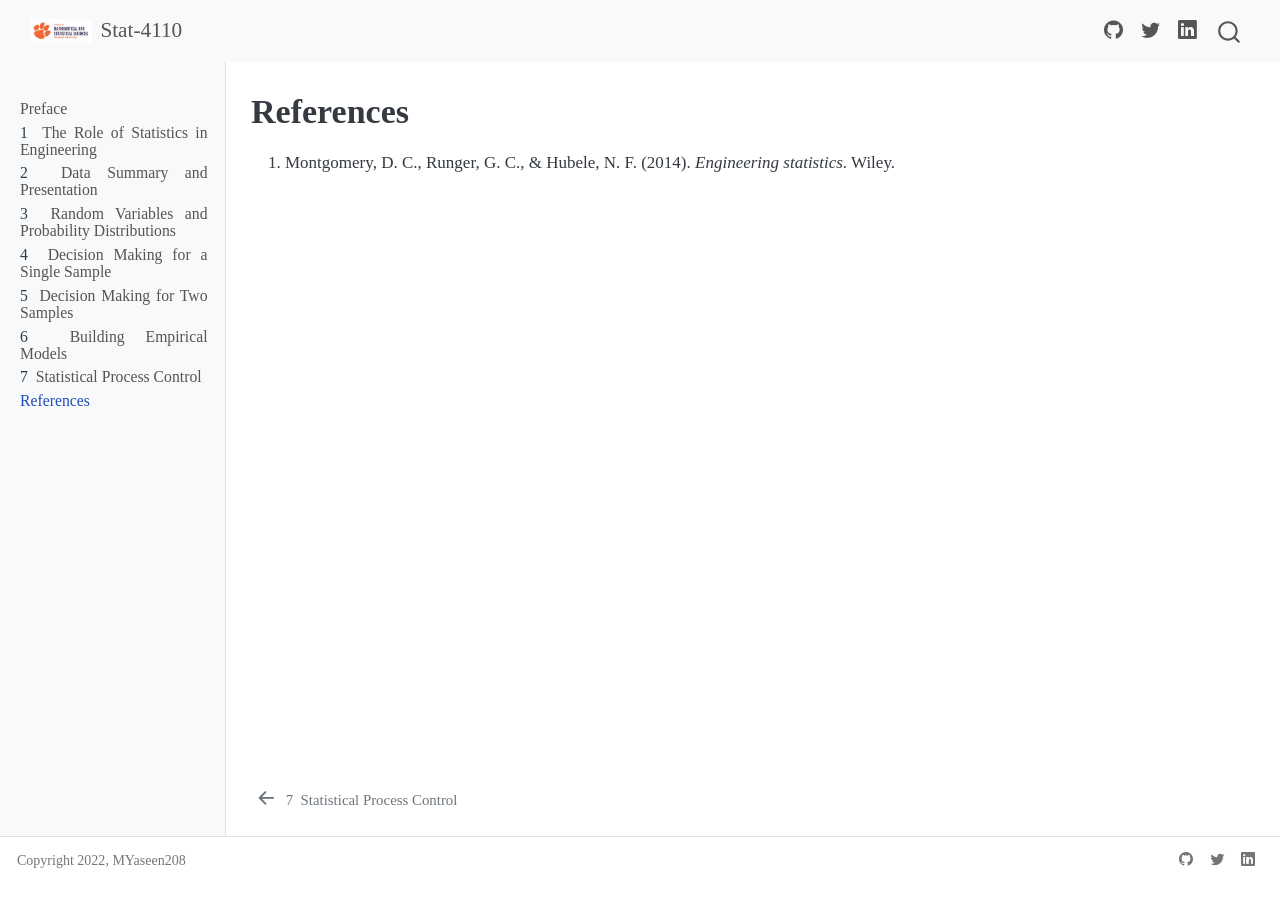
<file: references.html>
<!DOCTYPE html>
<html xmlns="http://www.w3.org/1999/xhtml" lang="en" xml:lang="en"><head>

<meta charset="utf-8">
<meta name="generator" content="quarto-1.7.13">

<meta name="viewport" content="width=device-width, initial-scale=1.0, user-scalable=yes">


<title>References – Stat-4110: Statistical Methods for Process Development and Control</title>
<style>
code{white-space: pre-wrap;}
span.smallcaps{font-variant: small-caps;}
div.columns{display: flex; gap: min(4vw, 1.5em);}
div.column{flex: auto; overflow-x: auto;}
div.hanging-indent{margin-left: 1.5em; text-indent: -1.5em;}
ul.task-list{list-style: none;}
ul.task-list li input[type="checkbox"] {
  width: 0.8em;
  margin: 0 0.8em 0.2em -1em; /* quarto-specific, see https://github.com/quarto-dev/quarto-cli/issues/4556 */ 
  vertical-align: middle;
}
</style>


<script src="site_libs/quarto-nav/quarto-nav.js"></script>
<script src="site_libs/quarto-nav/headroom.min.js"></script>
<script src="site_libs/clipboard/clipboard.min.js"></script>
<script src="site_libs/quarto-search/autocomplete.umd.js"></script>
<script src="site_libs/quarto-search/fuse.min.js"></script>
<script src="site_libs/quarto-search/quarto-search.js"></script>
<meta name="quarto:offset" content="./">
<link href="./Ch08.html" rel="prev">
<script src="site_libs/quarto-html/quarto.js" type="module"></script>
<script src="site_libs/quarto-html/tabsets/tabsets.js" type="module"></script>
<script src="site_libs/quarto-html/popper.min.js"></script>
<script src="site_libs/quarto-html/tippy.umd.min.js"></script>
<script src="site_libs/quarto-html/anchor.min.js"></script>
<link href="site_libs/quarto-html/tippy.css" rel="stylesheet">
<link href="site_libs/quarto-html/quarto-syntax-highlighting-66ab7fd5e73b7f0a764e0d49b3e29ab1.css" rel="stylesheet" id="quarto-text-highlighting-styles">
<script src="site_libs/bootstrap/bootstrap.min.js"></script>
<link href="site_libs/bootstrap/bootstrap-icons.css" rel="stylesheet">
<link href="site_libs/bootstrap/bootstrap-6538b33ed9f7bbab4d3c1807d9130642.min.css" rel="stylesheet" append-hash="true" id="quarto-bootstrap" data-mode="light">
<script id="quarto-search-options" type="application/json">{
  "location": "navbar",
  "copy-button": false,
  "collapse-after": 3,
  "panel-placement": "end",
  "type": "overlay",
  "limit": 50,
  "keyboard-shortcut": [
    "f",
    "/",
    "s"
  ],
  "show-item-context": false,
  "language": {
    "search-no-results-text": "No results",
    "search-matching-documents-text": "matching documents",
    "search-copy-link-title": "Copy link to search",
    "search-hide-matches-text": "Hide additional matches",
    "search-more-match-text": "more match in this document",
    "search-more-matches-text": "more matches in this document",
    "search-clear-button-title": "Clear",
    "search-text-placeholder": "",
    "search-detached-cancel-button-title": "Cancel",
    "search-submit-button-title": "Submit",
    "search-label": "Search"
  }
}</script>
<style>html{ scroll-behavior: smooth; }</style>


<link rel="stylesheet" href="styles.css">
</head>

<body class="nav-sidebar docked nav-fixed">

<div id="quarto-search-results"></div>
  <header id="quarto-header" class="headroom fixed-top">
    <nav class="navbar navbar-expand-lg " data-bs-theme="dark">
      <div class="navbar-container container-fluid">
      <div class="navbar-brand-container mx-auto">
    <a href="./index.html" class="navbar-brand navbar-brand-logo">
    <img src="././images/LogoSMSS.webp" alt="" class="navbar-logo">
    </a>
    <a class="navbar-brand" href="./index.html">
    <span class="navbar-title">Stat-4110</span>
    </a>
  </div>
            <div id="quarto-search" class="" title="Search"></div>
          <button class="navbar-toggler" type="button" data-bs-toggle="collapse" data-bs-target="#navbarCollapse" aria-controls="navbarCollapse" role="menu" aria-expanded="false" aria-label="Toggle navigation" onclick="if (window.quartoToggleHeadroom) { window.quartoToggleHeadroom(); }">
  <span class="navbar-toggler-icon"></span>
</button>
          <div class="collapse navbar-collapse" id="navbarCollapse">
            <ul class="navbar-nav navbar-nav-scroll ms-auto">
  <li class="nav-item compact">
    <a class="nav-link" href="https://github.com/MYaseen208"> <i class="bi bi-github" role="img">
</i> 
<span class="menu-text"></span></a>
  </li>  
  <li class="nav-item compact">
    <a class="nav-link" href="https://twitter.com/MYaseen208"> <i class="bi bi-twitter" role="img">
</i> 
<span class="menu-text"></span></a>
  </li>  
  <li class="nav-item compact">
    <a class="nav-link" href="https://www.linkedin.com/in/muhammad-yaseen-247800b4/"> <i class="bi bi-linkedin" role="img">
</i> 
<span class="menu-text"></span></a>
  </li>  
</ul>
          </div> <!-- /navcollapse -->
            <div class="quarto-navbar-tools">
</div>
      </div> <!-- /container-fluid -->
    </nav>
  <nav class="quarto-secondary-nav">
    <div class="container-fluid d-flex">
      <button type="button" class="quarto-btn-toggle btn" data-bs-toggle="collapse" role="button" data-bs-target=".quarto-sidebar-collapse-item" aria-controls="quarto-sidebar" aria-expanded="false" aria-label="Toggle sidebar navigation" onclick="if (window.quartoToggleHeadroom) { window.quartoToggleHeadroom(); }">
        <i class="bi bi-layout-text-sidebar-reverse"></i>
      </button>
        <nav class="quarto-page-breadcrumbs" aria-label="breadcrumb"><ol class="breadcrumb"><li class="breadcrumb-item"><a href="./references.html">References</a></li></ol></nav>
        <a class="flex-grow-1" role="navigation" data-bs-toggle="collapse" data-bs-target=".quarto-sidebar-collapse-item" aria-controls="quarto-sidebar" aria-expanded="false" aria-label="Toggle sidebar navigation" onclick="if (window.quartoToggleHeadroom) { window.quartoToggleHeadroom(); }">      
        </a>
    </div>
  </nav>
</header>
<!-- content -->
<div id="quarto-content" class="quarto-container page-columns page-rows-contents page-layout-article page-navbar">
<!-- sidebar -->
  <nav id="quarto-sidebar" class="sidebar collapse collapse-horizontal quarto-sidebar-collapse-item sidebar-navigation docked overflow-auto">
    <div class="sidebar-menu-container"> 
    <ul class="list-unstyled mt-1">
        <li class="sidebar-item">
  <div class="sidebar-item-container"> 
  <a href="./index.html" class="sidebar-item-text sidebar-link">
 <span class="menu-text">Preface</span></a>
  </div>
</li>
        <li class="sidebar-item">
  <div class="sidebar-item-container"> 
  <a href="./Ch01.html" class="sidebar-item-text sidebar-link">
 <span class="menu-text"><span class="chapter-number">1</span>&nbsp; <span class="chapter-title">The Role of Statistics in Engineering</span></span></a>
  </div>
</li>
        <li class="sidebar-item">
  <div class="sidebar-item-container"> 
  <a href="./Ch02.html" class="sidebar-item-text sidebar-link">
 <span class="menu-text"><span class="chapter-number">2</span>&nbsp; <span class="chapter-title">Data Summary and Presentation</span></span></a>
  </div>
</li>
        <li class="sidebar-item">
  <div class="sidebar-item-container"> 
  <a href="./Ch03.html" class="sidebar-item-text sidebar-link">
 <span class="menu-text"><span class="chapter-number">3</span>&nbsp; <span class="chapter-title">Random Variables and Probability Distributions</span></span></a>
  </div>
</li>
        <li class="sidebar-item">
  <div class="sidebar-item-container"> 
  <a href="./Ch04.html" class="sidebar-item-text sidebar-link">
 <span class="menu-text"><span class="chapter-number">4</span>&nbsp; <span class="chapter-title">Decision Making for a Single Sample</span></span></a>
  </div>
</li>
        <li class="sidebar-item">
  <div class="sidebar-item-container"> 
  <a href="./Ch05.html" class="sidebar-item-text sidebar-link">
 <span class="menu-text"><span class="chapter-number">5</span>&nbsp; <span class="chapter-title">Decision Making for Two Samples</span></span></a>
  </div>
</li>
        <li class="sidebar-item">
  <div class="sidebar-item-container"> 
  <a href="./Ch06.html" class="sidebar-item-text sidebar-link">
 <span class="menu-text"><span class="chapter-number">6</span>&nbsp; <span class="chapter-title">Building Empirical Models</span></span></a>
  </div>
</li>
        <li class="sidebar-item">
  <div class="sidebar-item-container"> 
  <a href="./Ch08.html" class="sidebar-item-text sidebar-link">
 <span class="menu-text"><span class="chapter-number">7</span>&nbsp; <span class="chapter-title">Statistical Process Control</span></span></a>
  </div>
</li>
        <li class="sidebar-item">
  <div class="sidebar-item-container"> 
  <a href="./references.html" class="sidebar-item-text sidebar-link active">
 <span class="menu-text">References</span></a>
  </div>
</li>
    </ul>
    </div>
</nav>
<div id="quarto-sidebar-glass" class="quarto-sidebar-collapse-item" data-bs-toggle="collapse" data-bs-target=".quarto-sidebar-collapse-item"></div>
<!-- margin-sidebar -->
    <div id="quarto-margin-sidebar" class="sidebar margin-sidebar zindex-bottom">
        
    </div>
<!-- main -->
<main class="content" id="quarto-document-content">

<header id="title-block-header" class="quarto-title-block default">
<div class="quarto-title">
<h1 class="title">References</h1>
</div>



<div class="quarto-title-meta">

    
  
    
  </div>
  


</header>


<ol type="1">
<li>Montgomery, D. C., Runger, G. C., &amp; Hubele, N. F. (2014). <em>Engineering statistics</em>. Wiley.</li>
</ol>



</main> <!-- /main -->
<script id="quarto-html-after-body" type="application/javascript">
window.document.addEventListener("DOMContentLoaded", function (event) {
  const toggleBodyColorMode = (bsSheetEl) => {
    const mode = bsSheetEl.getAttribute("data-mode");
    const bodyEl = window.document.querySelector("body");
    if (mode === "dark") {
      bodyEl.classList.add("quarto-dark");
      bodyEl.classList.remove("quarto-light");
    } else {
      bodyEl.classList.add("quarto-light");
      bodyEl.classList.remove("quarto-dark");
    }
  }
  const toggleBodyColorPrimary = () => {
    const bsSheetEl = window.document.querySelector("link#quarto-bootstrap");
    if (bsSheetEl) {
      toggleBodyColorMode(bsSheetEl);
    }
  }
  toggleBodyColorPrimary();  
  const icon = "";
  const anchorJS = new window.AnchorJS();
  anchorJS.options = {
    placement: 'right',
    icon: icon
  };
  anchorJS.add('.anchored');
  const isCodeAnnotation = (el) => {
    for (const clz of el.classList) {
      if (clz.startsWith('code-annotation-')) {                     
        return true;
      }
    }
    return false;
  }
  const onCopySuccess = function(e) {
    // button target
    const button = e.trigger;
    // don't keep focus
    button.blur();
    // flash "checked"
    button.classList.add('code-copy-button-checked');
    var currentTitle = button.getAttribute("title");
    button.setAttribute("title", "Copied!");
    let tooltip;
    if (window.bootstrap) {
      button.setAttribute("data-bs-toggle", "tooltip");
      button.setAttribute("data-bs-placement", "left");
      button.setAttribute("data-bs-title", "Copied!");
      tooltip = new bootstrap.Tooltip(button, 
        { trigger: "manual", 
          customClass: "code-copy-button-tooltip",
          offset: [0, -8]});
      tooltip.show();    
    }
    setTimeout(function() {
      if (tooltip) {
        tooltip.hide();
        button.removeAttribute("data-bs-title");
        button.removeAttribute("data-bs-toggle");
        button.removeAttribute("data-bs-placement");
      }
      button.setAttribute("title", currentTitle);
      button.classList.remove('code-copy-button-checked');
    }, 1000);
    // clear code selection
    e.clearSelection();
  }
  const getTextToCopy = function(trigger) {
      const codeEl = trigger.previousElementSibling.cloneNode(true);
      for (const childEl of codeEl.children) {
        if (isCodeAnnotation(childEl)) {
          childEl.remove();
        }
      }
      return codeEl.innerText;
  }
  const clipboard = new window.ClipboardJS('.code-copy-button:not([data-in-quarto-modal])', {
    text: getTextToCopy
  });
  clipboard.on('success', onCopySuccess);
  if (window.document.getElementById('quarto-embedded-source-code-modal')) {
    const clipboardModal = new window.ClipboardJS('.code-copy-button[data-in-quarto-modal]', {
      text: getTextToCopy,
      container: window.document.getElementById('quarto-embedded-source-code-modal')
    });
    clipboardModal.on('success', onCopySuccess);
  }
    var localhostRegex = new RegExp(/^(?:http|https):\/\/localhost\:?[0-9]*\//);
    var mailtoRegex = new RegExp(/^mailto:/);
      var filterRegex = new RegExp('/' + window.location.host + '/');
    var isInternal = (href) => {
        return filterRegex.test(href) || localhostRegex.test(href) || mailtoRegex.test(href);
    }
    // Inspect non-navigation links and adorn them if external
 	var links = window.document.querySelectorAll('a[href]:not(.nav-link):not(.navbar-brand):not(.toc-action):not(.sidebar-link):not(.sidebar-item-toggle):not(.pagination-link):not(.no-external):not([aria-hidden]):not(.dropdown-item):not(.quarto-navigation-tool):not(.about-link)');
    for (var i=0; i<links.length; i++) {
      const link = links[i];
      if (!isInternal(link.href)) {
        // undo the damage that might have been done by quarto-nav.js in the case of
        // links that we want to consider external
        if (link.dataset.originalHref !== undefined) {
          link.href = link.dataset.originalHref;
        }
      }
    }
  function tippyHover(el, contentFn, onTriggerFn, onUntriggerFn) {
    const config = {
      allowHTML: true,
      maxWidth: 500,
      delay: 100,
      arrow: false,
      appendTo: function(el) {
          return el.parentElement;
      },
      interactive: true,
      interactiveBorder: 10,
      theme: 'quarto',
      placement: 'bottom-start',
    };
    if (contentFn) {
      config.content = contentFn;
    }
    if (onTriggerFn) {
      config.onTrigger = onTriggerFn;
    }
    if (onUntriggerFn) {
      config.onUntrigger = onUntriggerFn;
    }
    window.tippy(el, config); 
  }
  const noterefs = window.document.querySelectorAll('a[role="doc-noteref"]');
  for (var i=0; i<noterefs.length; i++) {
    const ref = noterefs[i];
    tippyHover(ref, function() {
      // use id or data attribute instead here
      let href = ref.getAttribute('data-footnote-href') || ref.getAttribute('href');
      try { href = new URL(href).hash; } catch {}
      const id = href.replace(/^#\/?/, "");
      const note = window.document.getElementById(id);
      if (note) {
        return note.innerHTML;
      } else {
        return "";
      }
    });
  }
  const xrefs = window.document.querySelectorAll('a.quarto-xref');
  const processXRef = (id, note) => {
    // Strip column container classes
    const stripColumnClz = (el) => {
      el.classList.remove("page-full", "page-columns");
      if (el.children) {
        for (const child of el.children) {
          stripColumnClz(child);
        }
      }
    }
    stripColumnClz(note)
    if (id === null || id.startsWith('sec-')) {
      // Special case sections, only their first couple elements
      const container = document.createElement("div");
      if (note.children && note.children.length > 2) {
        container.appendChild(note.children[0].cloneNode(true));
        for (let i = 1; i < note.children.length; i++) {
          const child = note.children[i];
          if (child.tagName === "P" && child.innerText === "") {
            continue;
          } else {
            container.appendChild(child.cloneNode(true));
            break;
          }
        }
        if (window.Quarto?.typesetMath) {
          window.Quarto.typesetMath(container);
        }
        return container.innerHTML
      } else {
        if (window.Quarto?.typesetMath) {
          window.Quarto.typesetMath(note);
        }
        return note.innerHTML;
      }
    } else {
      // Remove any anchor links if they are present
      const anchorLink = note.querySelector('a.anchorjs-link');
      if (anchorLink) {
        anchorLink.remove();
      }
      if (window.Quarto?.typesetMath) {
        window.Quarto.typesetMath(note);
      }
      if (note.classList.contains("callout")) {
        return note.outerHTML;
      } else {
        return note.innerHTML;
      }
    }
  }
  for (var i=0; i<xrefs.length; i++) {
    const xref = xrefs[i];
    tippyHover(xref, undefined, function(instance) {
      instance.disable();
      let url = xref.getAttribute('href');
      let hash = undefined; 
      if (url.startsWith('#')) {
        hash = url;
      } else {
        try { hash = new URL(url).hash; } catch {}
      }
      if (hash) {
        const id = hash.replace(/^#\/?/, "");
        const note = window.document.getElementById(id);
        if (note !== null) {
          try {
            const html = processXRef(id, note.cloneNode(true));
            instance.setContent(html);
          } finally {
            instance.enable();
            instance.show();
          }
        } else {
          // See if we can fetch this
          fetch(url.split('#')[0])
          .then(res => res.text())
          .then(html => {
            const parser = new DOMParser();
            const htmlDoc = parser.parseFromString(html, "text/html");
            const note = htmlDoc.getElementById(id);
            if (note !== null) {
              const html = processXRef(id, note);
              instance.setContent(html);
            } 
          }).finally(() => {
            instance.enable();
            instance.show();
          });
        }
      } else {
        // See if we can fetch a full url (with no hash to target)
        // This is a special case and we should probably do some content thinning / targeting
        fetch(url)
        .then(res => res.text())
        .then(html => {
          const parser = new DOMParser();
          const htmlDoc = parser.parseFromString(html, "text/html");
          const note = htmlDoc.querySelector('main.content');
          if (note !== null) {
            // This should only happen for chapter cross references
            // (since there is no id in the URL)
            // remove the first header
            if (note.children.length > 0 && note.children[0].tagName === "HEADER") {
              note.children[0].remove();
            }
            const html = processXRef(null, note);
            instance.setContent(html);
          } 
        }).finally(() => {
          instance.enable();
          instance.show();
        });
      }
    }, function(instance) {
    });
  }
      let selectedAnnoteEl;
      const selectorForAnnotation = ( cell, annotation) => {
        let cellAttr = 'data-code-cell="' + cell + '"';
        let lineAttr = 'data-code-annotation="' +  annotation + '"';
        const selector = 'span[' + cellAttr + '][' + lineAttr + ']';
        return selector;
      }
      const selectCodeLines = (annoteEl) => {
        const doc = window.document;
        const targetCell = annoteEl.getAttribute("data-target-cell");
        const targetAnnotation = annoteEl.getAttribute("data-target-annotation");
        const annoteSpan = window.document.querySelector(selectorForAnnotation(targetCell, targetAnnotation));
        const lines = annoteSpan.getAttribute("data-code-lines").split(",");
        const lineIds = lines.map((line) => {
          return targetCell + "-" + line;
        })
        let top = null;
        let height = null;
        let parent = null;
        if (lineIds.length > 0) {
            //compute the position of the single el (top and bottom and make a div)
            const el = window.document.getElementById(lineIds[0]);
            top = el.offsetTop;
            height = el.offsetHeight;
            parent = el.parentElement.parentElement;
          if (lineIds.length > 1) {
            const lastEl = window.document.getElementById(lineIds[lineIds.length - 1]);
            const bottom = lastEl.offsetTop + lastEl.offsetHeight;
            height = bottom - top;
          }
          if (top !== null && height !== null && parent !== null) {
            // cook up a div (if necessary) and position it 
            let div = window.document.getElementById("code-annotation-line-highlight");
            if (div === null) {
              div = window.document.createElement("div");
              div.setAttribute("id", "code-annotation-line-highlight");
              div.style.position = 'absolute';
              parent.appendChild(div);
            }
            div.style.top = top - 2 + "px";
            div.style.height = height + 4 + "px";
            div.style.left = 0;
            let gutterDiv = window.document.getElementById("code-annotation-line-highlight-gutter");
            if (gutterDiv === null) {
              gutterDiv = window.document.createElement("div");
              gutterDiv.setAttribute("id", "code-annotation-line-highlight-gutter");
              gutterDiv.style.position = 'absolute';
              const codeCell = window.document.getElementById(targetCell);
              const gutter = codeCell.querySelector('.code-annotation-gutter');
              gutter.appendChild(gutterDiv);
            }
            gutterDiv.style.top = top - 2 + "px";
            gutterDiv.style.height = height + 4 + "px";
          }
          selectedAnnoteEl = annoteEl;
        }
      };
      const unselectCodeLines = () => {
        const elementsIds = ["code-annotation-line-highlight", "code-annotation-line-highlight-gutter"];
        elementsIds.forEach((elId) => {
          const div = window.document.getElementById(elId);
          if (div) {
            div.remove();
          }
        });
        selectedAnnoteEl = undefined;
      };
        // Handle positioning of the toggle
    window.addEventListener(
      "resize",
      throttle(() => {
        elRect = undefined;
        if (selectedAnnoteEl) {
          selectCodeLines(selectedAnnoteEl);
        }
      }, 10)
    );
    function throttle(fn, ms) {
    let throttle = false;
    let timer;
      return (...args) => {
        if(!throttle) { // first call gets through
            fn.apply(this, args);
            throttle = true;
        } else { // all the others get throttled
            if(timer) clearTimeout(timer); // cancel #2
            timer = setTimeout(() => {
              fn.apply(this, args);
              timer = throttle = false;
            }, ms);
        }
      };
    }
      // Attach click handler to the DT
      const annoteDls = window.document.querySelectorAll('dt[data-target-cell]');
      for (const annoteDlNode of annoteDls) {
        annoteDlNode.addEventListener('click', (event) => {
          const clickedEl = event.target;
          if (clickedEl !== selectedAnnoteEl) {
            unselectCodeLines();
            const activeEl = window.document.querySelector('dt[data-target-cell].code-annotation-active');
            if (activeEl) {
              activeEl.classList.remove('code-annotation-active');
            }
            selectCodeLines(clickedEl);
            clickedEl.classList.add('code-annotation-active');
          } else {
            // Unselect the line
            unselectCodeLines();
            clickedEl.classList.remove('code-annotation-active');
          }
        });
      }
  const findCites = (el) => {
    const parentEl = el.parentElement;
    if (parentEl) {
      const cites = parentEl.dataset.cites;
      if (cites) {
        return {
          el,
          cites: cites.split(' ')
        };
      } else {
        return findCites(el.parentElement)
      }
    } else {
      return undefined;
    }
  };
  var bibliorefs = window.document.querySelectorAll('a[role="doc-biblioref"]');
  for (var i=0; i<bibliorefs.length; i++) {
    const ref = bibliorefs[i];
    const citeInfo = findCites(ref);
    if (citeInfo) {
      tippyHover(citeInfo.el, function() {
        var popup = window.document.createElement('div');
        citeInfo.cites.forEach(function(cite) {
          var citeDiv = window.document.createElement('div');
          citeDiv.classList.add('hanging-indent');
          citeDiv.classList.add('csl-entry');
          var biblioDiv = window.document.getElementById('ref-' + cite);
          if (biblioDiv) {
            citeDiv.innerHTML = biblioDiv.innerHTML;
          }
          popup.appendChild(citeDiv);
        });
        return popup.innerHTML;
      });
    }
  }
});
</script>
<nav class="page-navigation">
  <div class="nav-page nav-page-previous">
      <a href="./Ch08.html" class="pagination-link" aria-label="Statistical Process Control">
        <i class="bi bi-arrow-left-short"></i> <span class="nav-page-text"><span class="chapter-number">7</span>&nbsp; <span class="chapter-title">Statistical Process Control</span></span>
      </a>          
  </div>
  <div class="nav-page nav-page-next">
  </div>
</nav>
</div> <!-- /content -->
<footer class="footer">
  <div class="nav-footer">
    <div class="nav-footer-left">
<p>Copyright 2022, MYaseen208</p>
</div>   
    <div class="nav-footer-center">
      &nbsp;
    </div>
    <div class="nav-footer-right">
      <ul class="footer-items list-unstyled">
    <li class="nav-item compact">
    <a class="nav-link" href="https://github.com/MYaseen208">
      <i class="bi bi-github" role="img">
</i> 
    </a>
  </li>  
    <li class="nav-item compact">
    <a class="nav-link" href="https://twitter.com/MYaseen208">
      <i class="bi bi-twitter" role="img">
</i> 
    </a>
  </li>  
    <li class="nav-item compact">
    <a class="nav-link" href="https://www.linkedin.com/in/muhammad-yaseen-247800b4/">
      <i class="bi bi-linkedin" role="img">
</i> 
    </a>
  </li>  
</ul>
    </div>
  </div>
</footer>




<script src="site_libs/quarto-html/zenscroll-min.js"></script>
</body></html>
</file>
<file: site_libs/quarto-html/tippy.css>
.tippy-box[data-animation=fade][data-state=hidden]{opacity:0}[data-tippy-root]{max-width:calc(100vw - 10px)}.tippy-box{position:relative;background-color:#333;color:#fff;border-radius:4px;font-size:14px;line-height:1.4;white-space:normal;outline:0;transition-property:transform,visibility,opacity}.tippy-box[data-placement^=top]>.tippy-arrow{bottom:0}.tippy-box[data-placement^=top]>.tippy-arrow:before{bottom:-7px;left:0;border-width:8px 8px 0;border-top-color:initial;transform-origin:center top}.tippy-box[data-placement^=bottom]>.tippy-arrow{top:0}.tippy-box[data-placement^=bottom]>.tippy-arrow:before{top:-7px;left:0;border-width:0 8px 8px;border-bottom-color:initial;transform-origin:center bottom}.tippy-box[data-placement^=left]>.tippy-arrow{right:0}.tippy-box[data-placement^=left]>.tippy-arrow:before{border-width:8px 0 8px 8px;border-left-color:initial;right:-7px;transform-origin:center left}.tippy-box[data-placement^=right]>.tippy-arrow{left:0}.tippy-box[data-placement^=right]>.tippy-arrow:before{left:-7px;border-width:8px 8px 8px 0;border-right-color:initial;transform-origin:center right}.tippy-box[data-inertia][data-state=visible]{transition-timing-function:cubic-bezier(.54,1.5,.38,1.11)}.tippy-arrow{width:16px;height:16px;color:#333}.tippy-arrow:before{content:"";position:absolute;border-color:transparent;border-style:solid}.tippy-content{position:relative;padding:5px 9px;z-index:1}
</file>
<file: site_libs/quarto-html/quarto-syntax-highlighting-66ab7fd5e73b7f0a764e0d49b3e29ab1.css>
/* quarto syntax highlight colors */
:root {
  --quarto-hl-ot-color: #003B4F;
  --quarto-hl-at-color: #657422;
  --quarto-hl-ss-color: #20794D;
  --quarto-hl-an-color: #5E5E5E;
  --quarto-hl-fu-color: #4758AB;
  --quarto-hl-st-color: #20794D;
  --quarto-hl-cf-color: #003B4F;
  --quarto-hl-op-color: #5E5E5E;
  --quarto-hl-er-color: #AD0000;
  --quarto-hl-bn-color: #AD0000;
  --quarto-hl-al-color: #AD0000;
  --quarto-hl-va-color: #111111;
  --quarto-hl-bu-color: inherit;
  --quarto-hl-ex-color: inherit;
  --quarto-hl-pp-color: #AD0000;
  --quarto-hl-in-color: #5E5E5E;
  --quarto-hl-vs-color: #20794D;
  --quarto-hl-wa-color: #5E5E5E;
  --quarto-hl-do-color: #5E5E5E;
  --quarto-hl-im-color: #00769E;
  --quarto-hl-ch-color: #20794D;
  --quarto-hl-dt-color: #AD0000;
  --quarto-hl-fl-color: #AD0000;
  --quarto-hl-co-color: #5E5E5E;
  --quarto-hl-cv-color: #5E5E5E;
  --quarto-hl-cn-color: #8f5902;
  --quarto-hl-sc-color: #5E5E5E;
  --quarto-hl-dv-color: #AD0000;
  --quarto-hl-kw-color: #003B4F;
}

/* other quarto variables */
:root {
  --quarto-font-monospace: SFMono-Regular, Menlo, Monaco, Consolas, "Liberation Mono", "Courier New", monospace;
}

pre > code.sourceCode > span {
  color: #003B4F;
}

code span {
  color: #003B4F;
}

code.sourceCode > span {
  color: #003B4F;
}

div.sourceCode,
div.sourceCode pre.sourceCode {
  color: #003B4F;
}

code span.ot {
  color: #003B4F;
  font-style: inherit;
}

code span.at {
  color: #657422;
  font-style: inherit;
}

code span.ss {
  color: #20794D;
  font-style: inherit;
}

code span.an {
  color: #5E5E5E;
  font-style: inherit;
}

code span.fu {
  color: #4758AB;
  font-style: inherit;
}

code span.st {
  color: #20794D;
  font-style: inherit;
}

code span.cf {
  color: #003B4F;
  font-weight: bold;
  font-style: inherit;
}

code span.op {
  color: #5E5E5E;
  font-style: inherit;
}

code span.er {
  color: #AD0000;
  font-style: inherit;
}

code span.bn {
  color: #AD0000;
  font-style: inherit;
}

code span.al {
  color: #AD0000;
  font-style: inherit;
}

code span.va {
  color: #111111;
  font-style: inherit;
}

code span.bu {
  font-style: inherit;
}

code span.ex {
  font-style: inherit;
}

code span.pp {
  color: #AD0000;
  font-style: inherit;
}

code span.in {
  color: #5E5E5E;
  font-style: inherit;
}

code span.vs {
  color: #20794D;
  font-style: inherit;
}

code span.wa {
  color: #5E5E5E;
  font-style: italic;
}

code span.do {
  color: #5E5E5E;
  font-style: italic;
}

code span.im {
  color: #00769E;
  font-style: inherit;
}

code span.ch {
  color: #20794D;
  font-style: inherit;
}

code span.dt {
  color: #AD0000;
  font-style: inherit;
}

code span.fl {
  color: #AD0000;
  font-style: inherit;
}

code span.co {
  color: #5E5E5E;
  font-style: inherit;
}

code span.cv {
  color: #5E5E5E;
  font-style: italic;
}

code span.cn {
  color: #8f5902;
  font-style: inherit;
}

code span.sc {
  color: #5E5E5E;
  font-style: inherit;
}

code span.dv {
  color: #AD0000;
  font-style: inherit;
}

code span.kw {
  color: #003B4F;
  font-weight: bold;
  font-style: inherit;
}

.prevent-inlining {
  content: "</";
}

/*# sourceMappingURL=959b87231af1ebfcdaf83f2a1def939a.css.map */
</file>
<file: styles.css>
/* Globally justify all text */
body {
  text-align: justify;
}

/* Center the figure and its caption */
figure {
  display: block;
  text-align: center;  /* Center the figure */
  margin: 0 auto;      /* Center the figure block itself */
}

figcaption {
  text-align: center;  /* Ensure the caption is centered */
  margin-top: 5px;     /* Adjust spacing between the figure and caption */
}

<style>
.equation {
  font-size: 50%; /* Adjust the size as needed */
}
</style>

<style>
.math.display {
  font-size: 50%; /* Match the text font size */
}
</style>

<style>
.math {
  font-size: 50%; /* Match the text font size */
}
</style>
</file>
